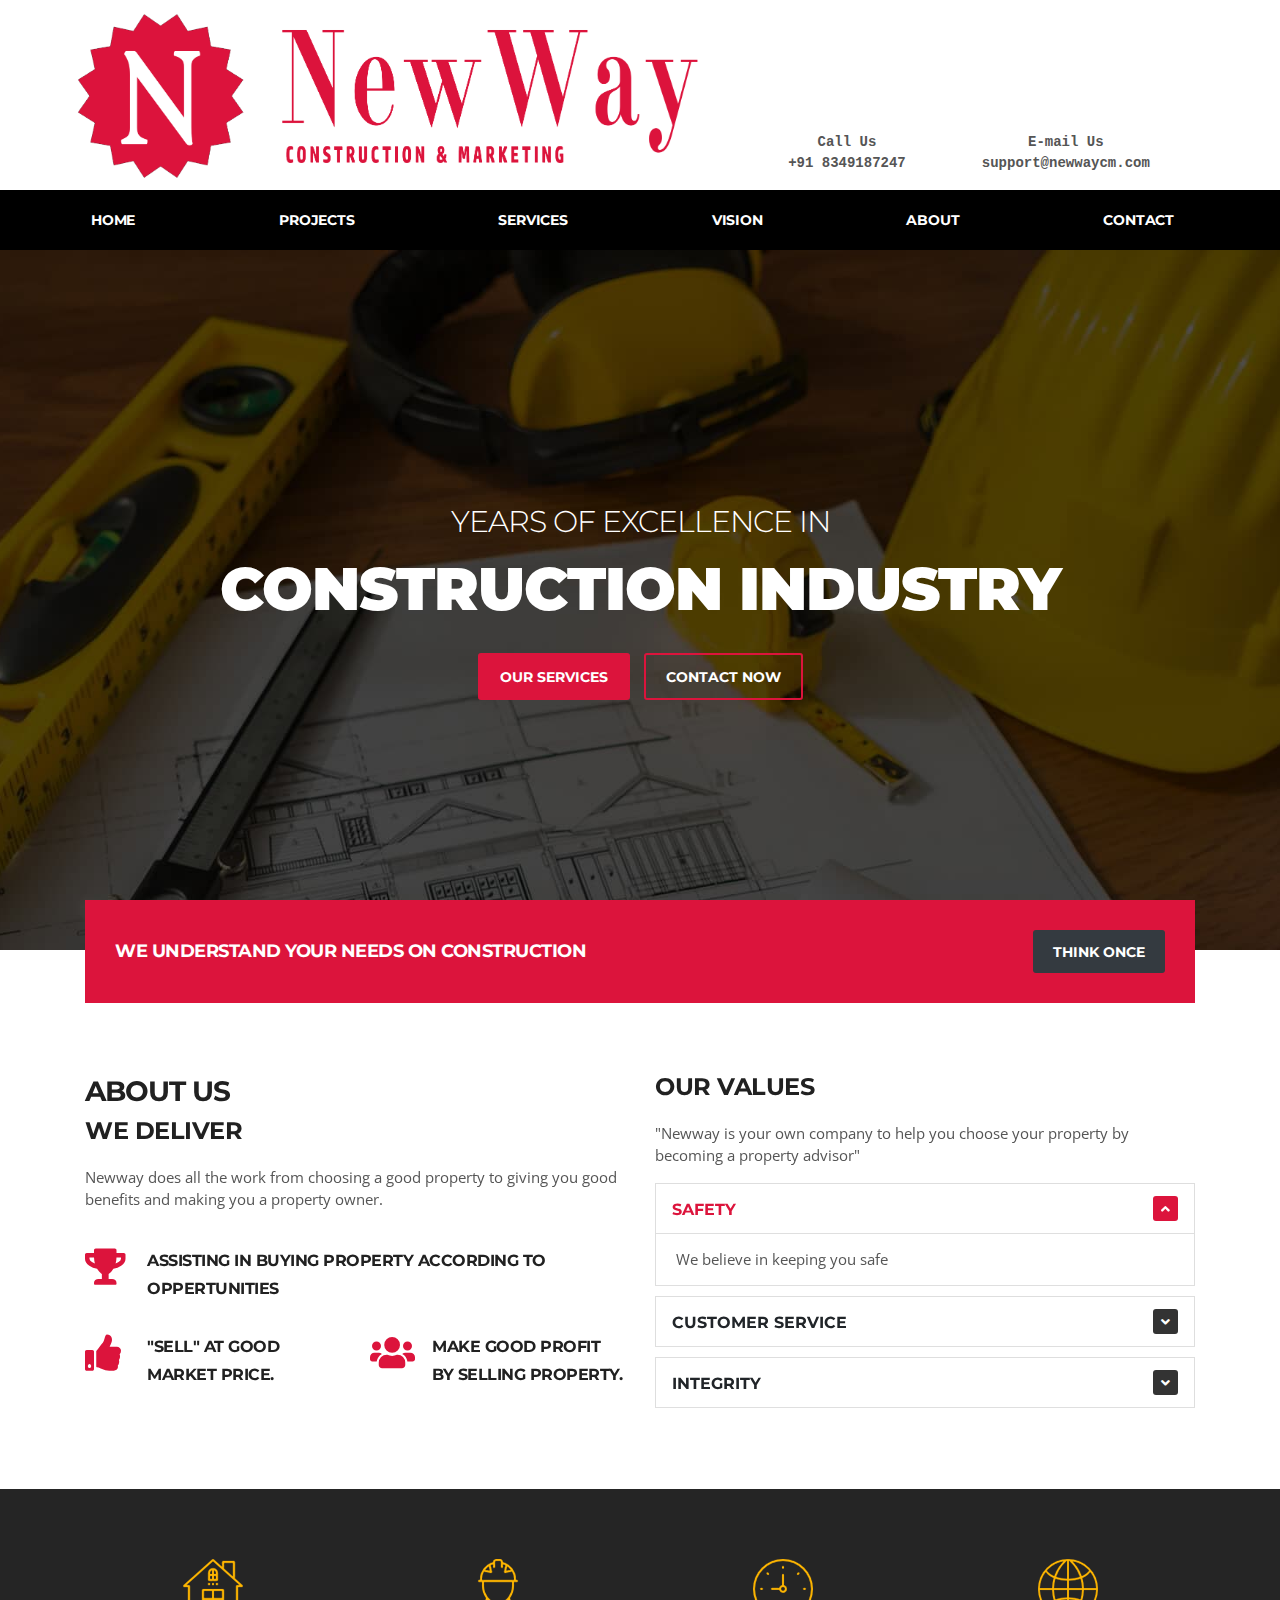
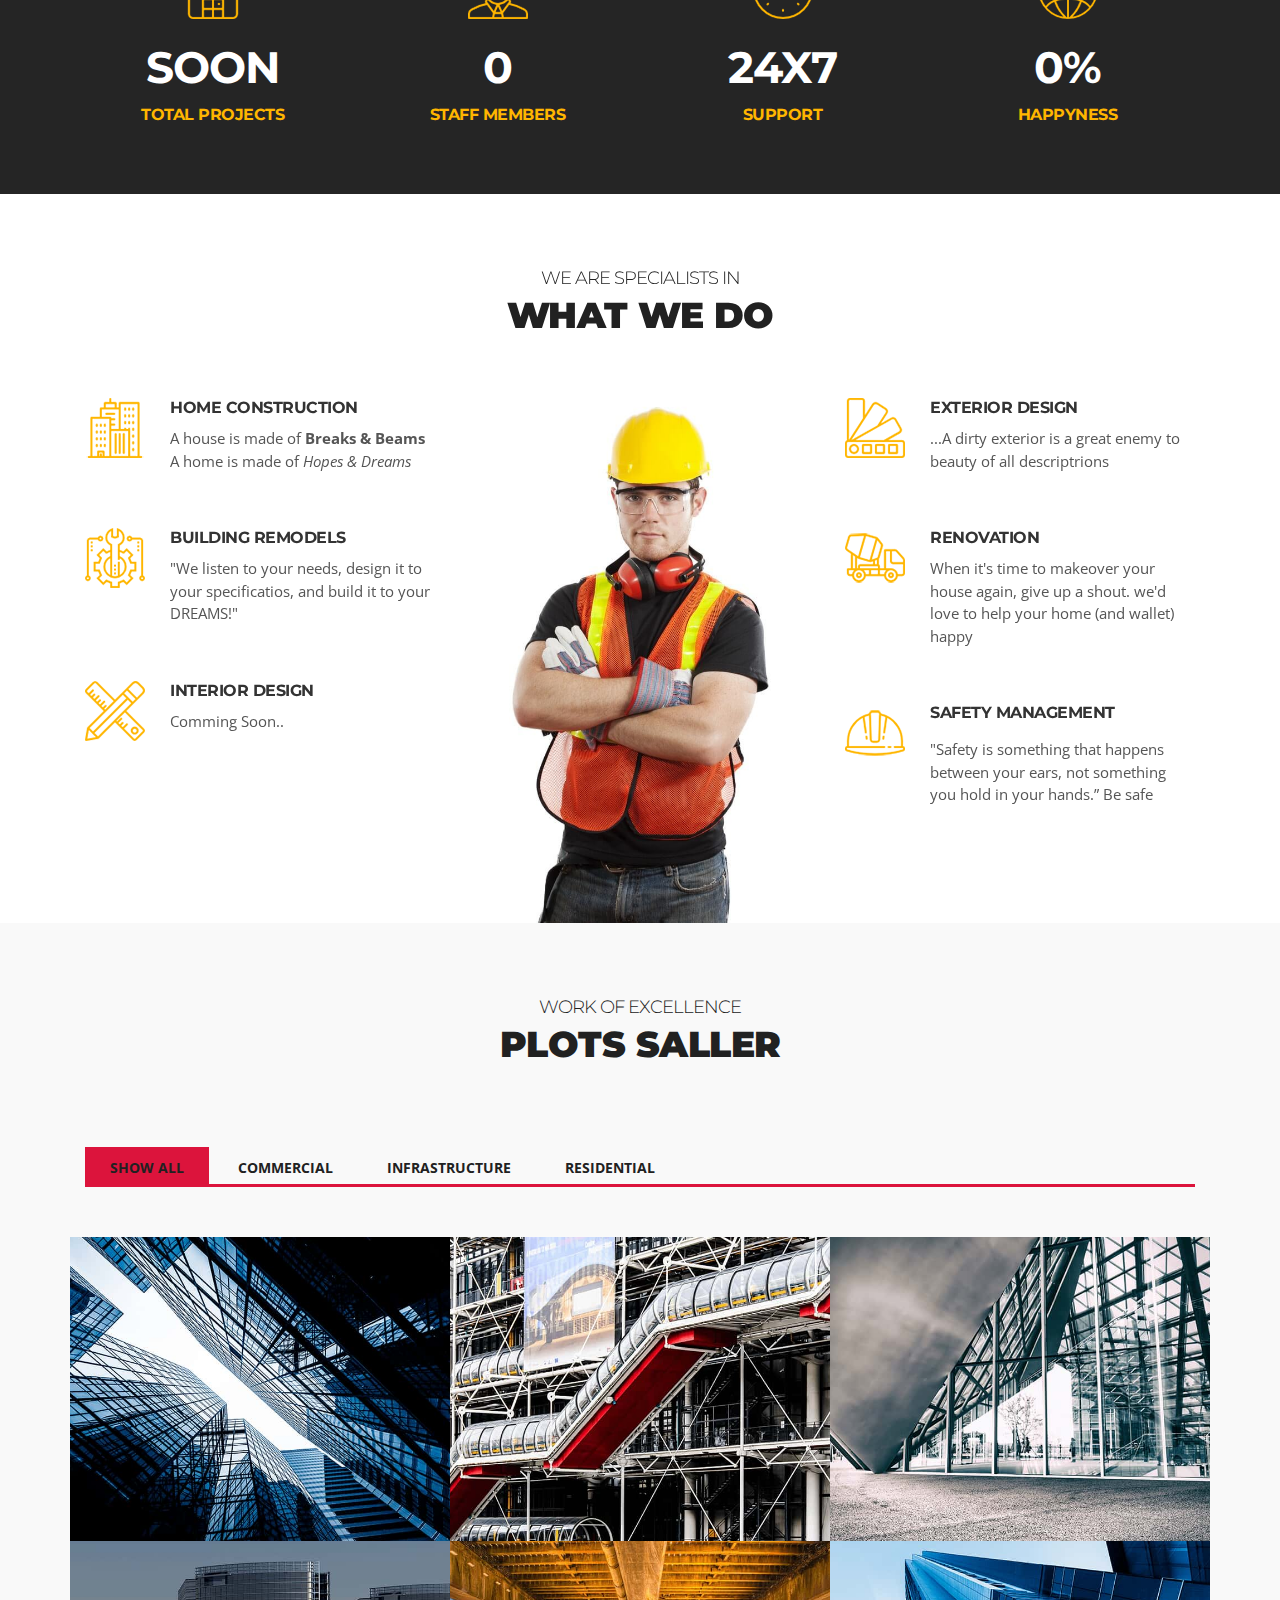
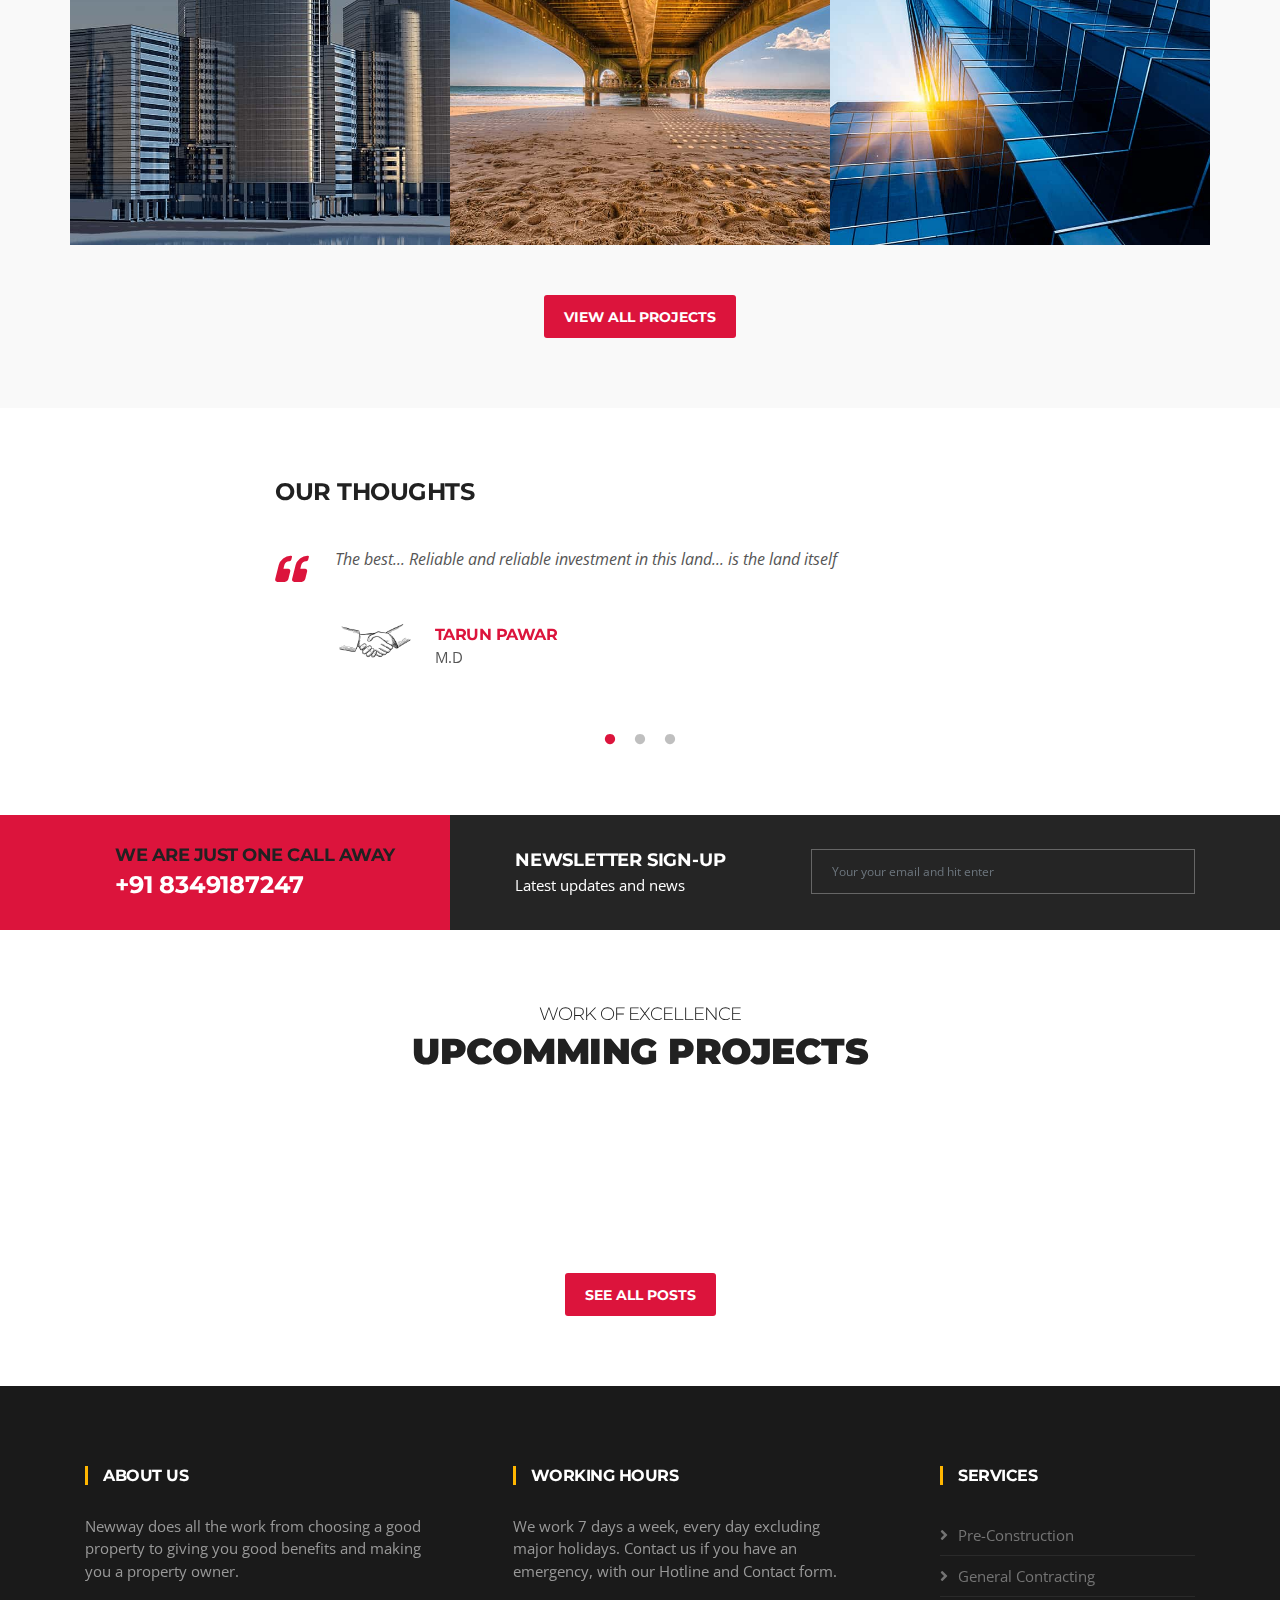
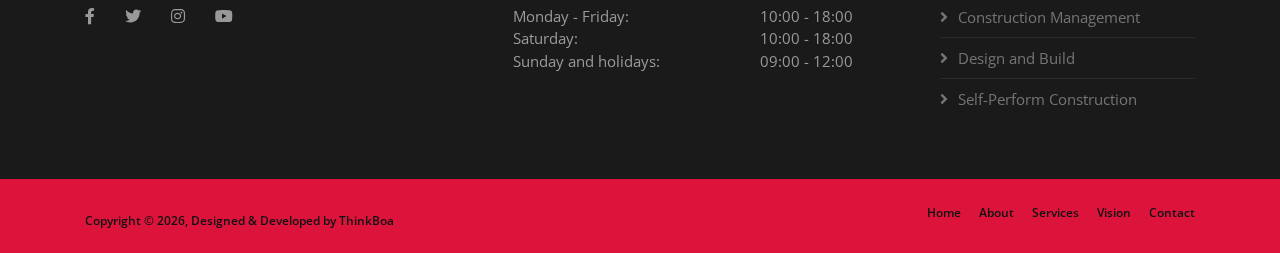
<file: index.html>
<!DOCTYPE html>
<html lang="en">

<head>
  <meta charset="utf-8">
  <title>NewWay</title>
  <!-- Mobile Specific Metas-->
  <meta name="viewport" content="width=device-width, initial-scale=1.0, maximum-scale=5.0">
  <!-- Favicon -->
  <link rel="icon" type="image/png" href="images/icon-image/logo.png">
  <!-- CSS-->
  <!-- Bootstrap -->
  <link rel="stylesheet" href="plugins/bootstrap/bootstrap.min.css">
  <!-- FontAwesome -->
  <link rel="stylesheet" href="plugins/fontawesome/css/all.min.css">
  <!-- Animation -->
  <link rel="stylesheet" href="plugins/animate-css/animate.css">
  <!-- slick Carousel -->
  <link rel="stylesheet" href="plugins/slick/slick.css">
  <link rel="stylesheet" href="plugins/slick/slick-theme.css">
  <!-- Template styles-->
  <link rel="stylesheet" href="css/style.css">

</head>

<body id="index">
  <div class="body-inner">
    <nav class="navbar p-0 container navbar-light">
      <div class="row brandRow align-items-end">
        <div class=" col-sm-12 col-md-7 col-lg-7   col-xl-7">
          <a class="navbar-brand" href="#">
            <img src="images/newlogo.png" id="logoImg" class="img-fluid" alt="">
          </a>
        </div>
        <div class="col-sm-12 col-md-5 col-lg-5  col-xl-5">
          <div class="row info-box " style="height: 100%">
            <div class="col-5">
              <!-- <p class="info-box-title">Call Us</p> -->
              <p class="info-box-subtitle"><span>Call Us</span><br><a
                  href="tel:(+91) 8349187247">+91&nbsp;8349187247</a></p>
            </div>
            <div class=" col-6">
              <!-- <p class="info-box-title">E-mail Us</p> -->
              <p class="info-box-subtitle"><span>E-mail Us</span><br /><a
                  href="mailto:Support@newwaycm.com">support@newwaycm.com</a></p>
            </div>
          </div>
        </div>
      </div>

    </nav>
    <nav class="navbar nav navbar-expand-lg navbar-dark bg-dark p-0">
      <button class="navbar-toggler" type="button" data-toggle="collapse" data-target=".navbar-collapse"
        aria-controls="navbar-collapse" aria-expanded="false" aria-label="Toggle navigation">
        <span class="navbar-toggler-icon"></span>
      </button>
      <div id="navbar-collapse" class="collapse navbar-collapse">
        <ul class="navbar-nav  container ">
          <li class="nav-item  active">
            <a href="#" class="nav-link disabled">Home</a>
          </li>
          <li class="nav-item ">
            <a href="project.html" class="nav-link ">Projects</a>
          </li>
          <li class="nav-item ">
            <a href="services.html" class="nav-link ">Services</a>
          </li>
          <li class="nav-item ">
            <a href="#" class="nav-link disabled">Vision</a>
          </li>
          <li class="nav-item ">
            <a href="#" class="nav-link disabled">About</a>
          </li>
          <li class="nav-item">
            <a class="nav-link" href="contact.html">Contact</a>
          </li>
        </ul>
    </nav>
    <div class="banner-carousel banner-carousel-1 mb-0">
      <div class="banner-carousel-item" style="background-image:url(images/slider-main/bg1.jpg)">
        <div class="slider-content">
          <div class="container h-100">
            <div class="row align-items-center h-100">
              <div class="col-md-12 text-center">
                <h2 class="slide-title" data-animation-in="slideInLeft">Years of excellence in</h2>
                <h3 class="slide-sub-title" data-animation-in="slideInRight">Construction Industry</h3>
                <p data-animation-in="slideInLeft" data-duration-in="1.2">
                  <a href="#" class="slider btn btn-primary">Our Services</a>
                  <a href="#" class="slider btn btn-primary border">Contact Now</a>
                </p>
              </div>
            </div>
          </div>
        </div>
      </div>

      <div class="banner-carousel-item" style="background-image:url(images/slider-main/bg2.jpg)">
        <div class="slider-content text-left">
          <div class="container h-100">
            <div class="row align-items-center h-100">
              <div class="col-md-12">
                <h2 class="slide-title-box" data-animation-in="slideInDown">World Class Service</h2>
                <h3 class="slide-title" data-animation-in="fadeIn">When Service Matters</h3>
                <h3 class="slide-sub-title" data-animation-in="slideInLeft">Welcome to New way of investing in property
                  with Newway company.</h3>
                <p data-animation-in="slideInRight">
                  <a href="#" class="slider btn btn-primary border">Our Services</a>
                </p>
              </div>
            </div>
          </div>
        </div>
      </div>

      <div class="banner-carousel-item" style="background-image:url(images/slider-main/bg3.jpg)">
        <div class="slider-content text-right">
          <div class="container h-100">
            <div class="row align-items-center h-100">
              <div class="col-md-12">
                <h2 class="slide-title" data-animation-in="slideInDown">Meet Our Engineers</h2>
                <h3 class="slide-sub-title" data-animation-in="fadeIn">We believe sustainability</h3>
                <p class="slider-description lead" data-animation-in="slideInRight">We will deal with your failure that
                  determines how you achieve success.</p>
                <div data-animation-in="slideInLeft">
                  <a href="#" class="slider btn btn-primary" aria-label="contact-with-us">Stay in touch</a>
                  <a href="#" class="slider btn btn-primary border" aria-label="learn-more-about-us">See more</a>
                </div>
              </div>
            </div>
          </div>
        </div>
      </div>
    </div>
    <section class="call-to-action-box no-padding">
      <div class="container">
        <div class="action-style-box">
          <div class="row align-items-center">
            <div class="col-md-8 text-center text-md-left">
              <div class="call-to-action-text">
                <h3 class="action-title">We understand your needs on construction</h3>
              </div>
            </div><!-- Col end -->
            <div class="col-md-4 text-center text-md-right mt-3 mt-md-0">
              <div class="call-to-action-btn">
                <a class="btn btn-dark bg-dark" href="#">Think Once</a>
              </div>
            </div><!-- col end -->
          </div><!-- row end -->
        </div><!-- Action style box -->
      </div><!-- Container end -->
    </section><!-- Action end -->

    <section id="ts-features" class="ts-features">
      <div class="container">
        <div class="row">
          <div class="col-lg-6">
            <div class="ts-intro">
              <h2 class="into-title">About Us</h2>
              <h3 class="into-sub-title">We deliver</h3>
              <p>Newway does all the work from choosing a good property to giving you good benefits and making you a
                property owner.</p>
            </div><!-- Intro box end -->

            <div class="gap-20"></div>

            <div class="row">
              <div class="col-md-12">
                <div class="ts-service-box">
                  <span class="ts-service-icon">
                    <i class="fas fa-trophy"></i>
                  </span>
                  <div class="ts-service-box-content">
                    <h3 class="service-box-title">Assisting in buying property according to oppertunities</h3>
                  </div>
                </div><!-- Service 1 end -->
              </div><!-- col end -->

              <!-- col end -->
            </div><!-- Content row 1 end -->

            <div class="row">
              <div class="col-md-6">
                <div class="ts-service-box">
                  <span class="ts-service-icon">
                    <i class="fas fa-thumbs-up"></i>
                  </span>
                  <div class="ts-service-box-content">
                    <h3 class="service-box-title">"Sell" at Good Market Price.</h3>
                  </div>
                </div><!-- Service 1 end -->
              </div><!-- col end -->

              <div class="col-md-6">
                <div class="ts-service-box">
                  <span class="ts-service-icon">
                    <i class="fas fa-users"></i>
                  </span>
                  <div class="ts-service-box-content">
                    <h3 class="service-box-title">Make good profit by selling property.</h3>
                  </div>
                </div><!-- Service 2 end -->
              </div><!-- col end -->
            </div><!-- Content row 1 end -->
          </div><!-- Col end -->

          <div class="col-lg-6 mt-4 mt-lg-0">
            <h3 class="into-sub-title">Our Values</h3>
            <p>"Newway is your own company to help you choose your property by becoming a property advisor"</p>

            <div class="accordion accordion-group" id="our-values-accordion">
              <div class="card">
                <div class="card-header p-0 bg-transparent" id="headingOne">
                  <h2 class="mb-0">
                    <button class="btn btn-block text-left" type="button" data-toggle="collapse"
                      data-target="#collapseOne" aria-expanded="true" aria-controls="collapseOne">
                      Safety
                    </button>
                  </h2>
                </div>

                <div id="collapseOne" class="collapse show" aria-labelledby="headingOne"
                  data-parent="#our-values-accordion">
                  <div class="card-body">
                    We believe in keeping you safe
                  </div>
                </div>
              </div>
              <div class="card">
                <div class="card-header p-0 bg-transparent" id="headingTwo">
                  <h2 class="mb-0">
                    <button class="btn btn-block text-left collapsed" type="button" data-toggle="collapse"
                      data-target="#collapseTwo" aria-expanded="false" aria-controls="collapseTwo">
                      Customer Service
                    </button>
                  </h2>
                </div>
                <div id="collapseTwo" class="collapse" aria-labelledby="headingTwo" data-parent="#our-values-accordion">
                  <div class="card-body">
                    We providing to 24X7 seervices and commitment to delever.
                  </div>
                </div>
              </div>
              <div class="card">
                <div class="card-header p-0 bg-transparent" id="headingThree">
                  <h2 class="mb-0">
                    <button class="btn btn-block text-left collapsed" type="button" data-toggle="collapse"
                      data-target="#collapseThree" aria-expanded="false" aria-controls="collapseThree">
                      Integrity
                    </button>
                  </h2>
                </div>
                <div id="collapseThree" class="collapse" aria-labelledby="headingThree"
                  data-parent="#our-values-accordion">
                  <div class="card-body">
                    Listen with cusiosity..<br>
                    Speak with honesty..<br>
                    Act with integrity..
                  </div>
                </div>
              </div>
            </div>
            <!--/ Accordion end -->

          </div><!-- Col end -->
        </div><!-- Row end -->
      </div><!-- Container end -->
    </section><!-- Feature are end -->

    <section id="facts" class="facts-area dark-bg">
      <div class="container">
        <div class="facts-wrapper">
          <div class="row">
            <div class="col-md-3 col-sm-6 ts-facts">
              <div class="ts-facts-img">
                <img loading="lazy" src="images/icon-image/fact1.png" alt="facts-img">
              </div>
              <div class="ts-facts-content">
                <h2 class="ts-facts-num"><span class="counterUp">Soon</span></h2>
                <h3 class="ts-facts-title">Total Projects</h3>
              </div>
            </div><!-- Col end -->

            <div class="col-md-3 col-sm-6 ts-facts mt-5 mt-sm-0">
              <div class="ts-facts-img">
                <img loading="lazy" src="images/icon-image/fact2.png" alt="facts-img">
              </div>
              <div class="ts-facts-content">
                <h2 class="ts-facts-num"><span class="counterUp" data-count="10">0</span></h2>
                <h3 class="ts-facts-title">Staff Members</h3>
              </div>
            </div><!-- Col end -->

            <div class="col-md-3 col-sm-6 ts-facts mt-5 mt-md-0">
              <div class="ts-facts-img">
                <img loading="lazy" src="images/icon-image/fact3.png" alt="facts-img">
              </div>
              <div class="ts-facts-content">
                <h2 class="ts-facts-num"><span class="counterUp">24X7</span></h2>
                <h3 class="ts-facts-title">Support</h3>
              </div>
            </div><!-- Col end -->

            <div class="col-md-3 col-sm-6 ts-facts mt-5 mt-md-0">
              <div class="ts-facts-img">
                <img loading="lazy" src="images/icon-image/fact4.png" alt="facts-img">
              </div>
              <div class="ts-facts-content">
                <h2 class="ts-facts-num"><span class="counterUp" data-count="100">0</span>%</h2>
                <h3 class="ts-facts-title">Happyness</h3>
              </div>
            </div><!-- Col end -->

          </div> <!-- Facts end -->
        </div>
        <!--/ Content row end -->
      </div>
      <!--/ Container end -->
    </section><!-- Facts end -->

    <section id="ts-service-area" class="ts-service-area pb-0">
      <div class="container">
        <div class="row text-center">
          <div class="col-12">
            <h2 class="section-title">We Are Specialists In</h2>
            <h3 class="section-sub-title">What We Do</h3>
          </div>
        </div>
        <!--/ Title row end -->

        <div class="row">
          <div class="col-lg-4">
            <div class="ts-service-box d-flex">
              <div class="ts-service-box-img">
                <img loading="lazy" src="images/icon-image/service-icon1.png" alt="service-icon">
              </div>
              <div class="ts-service-box-info">
                <h3 class="service-box-title"><a href="#">Home Construction</a></h3>
                <p>A house is made of <b>Breaks & Beams</b>
                  A home is made of <i>Hopes & Dreams</i></p>
              </div>
            </div><!-- Service 1 end -->

            <div class="ts-service-box d-flex">
              <div class="ts-service-box-img">
                <img loading="lazy" src="images/icon-image/service-icon2.png" alt="service-icon">
              </div>
              <div class="ts-service-box-info">
                <h3 class="service-box-title"><a href="#">Building Remodels</a></h3>
                <p>"We listen to your needs, design it to your specificatios, and build it to your DREAMS!"</p>
              </div>
            </div><!-- Service 2 end -->

            <div class="ts-service-box d-flex">
              <div class="ts-service-box-img">
                <img loading="lazy" src="images/icon-image/service-icon3.png" alt="service-icon">
              </div>
              <div class="ts-service-box-info">
                <h3 class="service-box-title"><a href="#">Interior Design</a></h3>
                <p>Comming Soon..</p>
              </div>
            </div><!-- Service 3 end -->

          </div><!-- Col end -->

          <div class="col-lg-4 text-center">
            <img loading="lazy" class="img-fluid" src="images/services/service-center.jpg" alt="service-avater-image">
          </div><!-- Col end -->

          <div class="col-lg-4 mt-5 mt-lg-0 mb-4 mb-lg-0">
            <div class="ts-service-box d-flex">
              <div class="ts-service-box-img">
                <img loading="lazy" src="images/icon-image/service-icon4.png" alt="service-icon">
              </div>
              <div class="ts-service-box-info">
                <h3 class="service-box-title"><a href="#">Exterior Design</a></h3>
                <p>...A dirty exterior is a great enemy to beauty of all descriptrions</p>
              </div>
            </div><!-- Service 4 end -->

            <div class="ts-service-box d-flex">
              <div class="ts-service-box-img">
                <img loading="lazy" src="images/icon-image/service-icon5.png" alt="service-icon">
              </div>
              <div class="ts-service-box-info">
                <h3 class="service-box-title"><a href="#">Renovation</a></h3>
                <p>When it's time to makeover your house again, give up a shout. we'd love to help your home (and
                  wallet) happy</p>
              </div>
            </div><!-- Service 5 end -->

            <div class="ts-service-box d-flex">
              <div class="ts-service-box-img">
                <img loading="lazy" src="images/icon-image/service-icon6.png" alt="service-icon">
              </div>
              <div class="ts-service-box-info">
                <h3 class="service-box-title"><a href="#">Safety Management</a></h3>
                <p>
                <blockquote>"Safety is something that happens between your ears, not something you hold in your hands.”
                  Be safe</blockquote>
                </p>
              </div>
            </div><!-- Service 6 end -->
          </div><!-- Col end -->
        </div><!-- Content row end -->

      </div>
      <!--/ Container end -->
    </section><!-- Service end -->

    <section id="project-area" class="project-area solid-bg">
      <div class="container">
        <div class="row text-center">
          <div class="col-lg-12">
            <h2 class="section-title">Work of Excellence</h2>
            <h3 class="section-sub-title">Plots saller</h3>
          </div>
        </div>
        <!--/ Title row end -->

        <div class="row">
          <div class="col-12">
            <div class="shuffle-btn-group">
              <label class="active" for="all">
                <input type="radio" name="shuffle-filter" id="all" value="all" checked="checked">Show All
              </label>
              <label for="commercial">
                <input type="radio" name="shuffle-filter" id="commercial" value="commercial">Commercial
              </label>

              <label for="infrastructure">
                <input type="radio" name="shuffle-filter" id="infrastructure" value="infrastructure">Infrastructure
              </label>
              <label for="residential">
                <input type="radio" name="shuffle-filter" id="residential" value="residential">Residential
              </label>
              <!--  <label for="healthcare">
            <input type="radio" name="shuffle-filter" id="healthcare" value="healthcare">Healthcare
          </label> -->
            </div><!-- project filter end -->


            <div class="row shuffle-wrapper">
              <div class="col-1 shuffle-sizer"></div>

              <div class="col-lg-4 col-sm-6 shuffle-item" data-groups="[&quot;government&quot;,&quot;healthcare&quot;]">
                <div class="project-img-container">
                  <a class="gallery-popup" href="images/projects/project1.jpg" aria-label="project-img">
                    <img class="img-fluid" src="images/projects/project1.jpg" alt="project-img">
                    <span class="gallery-icon"><i class="fa fa-plus"></i></span>
                  </a>
                  <div class="project-item-info">
                    <div class="project-item-info-content">
                      <h3 class="project-item-title">
                        <a href="#">Capital Teltway Building</a>
                      </h3>
                      <p class="project-cat">Commercial, Interiors</p>
                    </div>
                  </div>
                </div>
              </div><!-- shuffle item 1 end -->

              <div class="col-lg-4 col-sm-6 shuffle-item" data-groups="[&quot;healthcare&quot;]">
                <div class="project-img-container">
                  <a class="gallery-popup" href="images/projects/project2.jpg" aria-label="project-img">
                    <img class="img-fluid" src="images/projects/project2.jpg" alt="project-img">
                    <span class="gallery-icon"><i class="fa fa-plus"></i></span>
                  </a>
                  <div class="project-item-info">
                    <div class="project-item-info-content">
                      <h3 class="project-item-title">
                        <a href="#">Ghum Touch Hospital</a>
                      </h3>
                      <p class="project-cat">Healthcare</p>
                    </div>
                  </div>
                </div>
              </div><!-- shuffle item 2 end -->

              <div class="col-lg-4 col-sm-6 shuffle-item"
                data-groups="[&quot;infrastructure&quot;,&quot;commercial&quot;]">
                <div class="project-img-container">
                  <a class="gallery-popup" href="images/projects/project3.jpg" aria-label="project-img">
                    <img class="img-fluid" src="images/projects/project3.jpg" alt="project-img">
                    <span class="gallery-icon"><i class="fa fa-plus"></i></span>
                  </a>
                  <div class="project-item-info">
                    <div class="project-item-info-content">
                      <h3 class="project-item-title">
                        <a href="#">TNT East Facility</a>
                      </h3>
                      <p class="project-cat">Government</p>
                    </div>
                  </div>
                </div>
              </div><!-- shuffle item 3 end -->

              <div class="col-lg-4 col-sm-6 shuffle-item"
                data-groups="[&quot;education&quot;,&quot;infrastructure&quot;]">
                <div class="project-img-container">
                  <a class="gallery-popup" href="images/projects/project4.jpg" aria-label="project-img">
                    <img class="img-fluid" src="images/projects/project4.jpg" alt="project-img">
                    <span class="gallery-icon"><i class="fa fa-plus"></i></span>
                  </a>
                  <div class="project-item-info">
                    <div class="project-item-info-content">
                      <h3 class="project-item-title">
                        <a href="#">Narriot Headquarters</a>
                      </h3>
                      <p class="project-cat">Infrastructure</p>
                    </div>
                  </div>
                </div>
              </div><!-- shuffle item 4 end -->

              <div class="col-lg-4 col-sm-6 shuffle-item"
                data-groups="[&quot;infrastructure&quot;,&quot;education&quot;]">
                <div class="project-img-container">
                  <a class="gallery-popup" href="images/projects/project5.jpg" aria-label="project-img">
                    <img class="img-fluid" src="images/projects/project5.jpg" alt="project-img">
                    <span class="gallery-icon"><i class="fa fa-plus"></i></span>
                  </a>
                  <div class="project-item-info">
                    <div class="project-item-info-content">
                      <h3 class="project-item-title">
                        <a href="#">Kalas Metrorail</a>
                      </h3>
                      <p class="project-cat">Infrastructure</p>
                    </div>
                  </div>
                </div>
              </div><!-- shuffle item 5 end -->

              <div class="col-lg-4 col-sm-6 shuffle-item" data-groups="[&quot;residential&quot;]">
                <div class="project-img-container">
                  <a class="gallery-popup" href="images/projects/project6.jpg" aria-label="project-img">
                    <img class="img-fluid" src="images/projects/project6.jpg" alt="project-img">
                    <span class="gallery-icon"><i class="fa fa-plus"></i></span>
                  </a>
                  <div class="project-item-info">
                    <div class="project-item-info-content">
                      <h3 class="project-item-title">
                        <a href="#">Ancraft Avenue House</a>
                      </h3>
                      <p class="project-cat">Residential</p>
                    </div>
                  </div>
                </div>
              </div><!-- shuffle item 6 end -->
            </div><!-- shuffle end -->
          </div>

          <div class="col-12">
            <div class="general-btn text-center">
              <a class="btn btn-primary" href="#">View All Projects</a>
            </div>
          </div>

        </div><!-- Content row end -->
      </div>
      <!--/ Container end -->
    </section><!-- Project area end -->

    <section class="content">
      <div class="container">
        <div class="row">
          <div class="col-lg-2"></div>
          <div class="col-lg-8">
            <h3 class="column-title">Our Thoughts</h3>
            <div id="testimonial-slide" class="testimonial-slide">
              <div class="item">
                <div class="quote-item">
                  <span class="quote-text">
                    The best... Reliable and reliable investment in this land... is the land itself
                  </span>

                  <div class="quote-item-footer">
                    <img loading="lazy" class="testimonial-thumb" src="images/clients/testimonials2.jpg"
                      alt="testimonial">
                    <div class="quote-item-info">
                      <h3 class="quote-author">Tarun Pawar</h3>
                      <span class="quote-subtext">M.D</span>
                    </div>
                  </div>
                </div><!-- Quote item end -->
              </div>
              <!--/ Item 1 end -->

              <div class="item">
                <div class="quote-item">
                  <span class="quote-text">
                    No factory in the world can produce land, The population is Increasing, as much land is falling
                    short, invest in land. its prices will always go up.
                  </span>

                  <div class="quote-item-footer">
                    <img loading="lazy" class="testimonial-thumb" src="images/clients/testimonial1.jpg"
                      alt="testimonial">
                    <div class="quote-item-info">
                      <h3 class="quote-author">Vipin Kushwaha</h3>
                      <span class="quote-subtext">Sales Director </span>
                    </div>
                  </div>
                </div><!-- Quote item end -->
              </div>
              <!--/ Item 2 end -->

              <div class="item">
                <div class="quote-item">
                  <span class="quote-text">
                    We build the trust because The world most expensive thing is trust. Cheap people can't afford it
                  </span>

                  <div class="quote-item-footer">
                    <img loading="lazy" class="testimonial-thumb" src="images/clients/harsat.png" alt="testimonial">
                    <div class="quote-item-info">
                      <h3 class="quote-author"></h3>
                      <span class="quote-subtext">...</span>
                    </div>
                  </div>
                </div><!-- Quote item end -->
              </div>
              <!--/ Item 3 end -->

            </div>
            <!--/ Testimonial carousel end-->
          </div><!-- Col end -->



        </div>
        <!--/ Content row end -->
      </div>
      <!--/ Container end -->
    </section><!-- Content end -->

    <section class="subscribe no-padding">
      <div class="container">
        <div class="row">
          <div class="col-md-4">
            <div class="subscribe-call-to-acton">
              <h3>We are just one call away</h3>
              <h4>+91 8349187247</h4>
            </div>
          </div><!-- Col end -->

          <div class="col-md-8">
            <div class="ts-newsletter row align-items-center">
              <div class="col-md-5 newsletter-introtext">
                <h4 class="text-white mb-0">Newsletter Sign-up</h4>
                <p class="text-white">Latest updates and news</p>
              </div>

              <div class="col-md-7 newsletter-form">
                <form action="#" method="post">
                  <div class="form-group">
                    <label for="newsletter-email" class="content-hidden">Newsletter Email</label>
                    <input type="email" name="email" id="newsletter-email" class="form-control form-control-lg"
                      placeholder="Your your email and hit enter" autocomplete="off">
                  </div>
                </form>
              </div>
            </div><!-- Newsletter end -->
          </div><!-- Col end -->

        </div><!-- Content row end -->
      </div>
      <!--/ Container end -->
    </section>
    <!--/ subscribe end -->

    <section id="news" class="news">
      <div class="container">
        <div class="row text-center">
          <div class="col-12">
            <h2 class="section-title">Work of Excellence</h2>
            <h3 class="section-sub-title">Upcomming Projects</h3>
          </div>
        </div>
        <!--/ Title row end -->

        <div class="row">
          <div class="col-lg-4 col-md-6 mb-4">
            <div class="latest-post">
              <div class="latest-post-media">
                <a href="#" class="latest-post-img">
                  <img loading="lazy" class="img-fluid" src="images/news/news1.jpg" alt="img">
                </a>
              </div>
              <div class="post-body">
                <h4 class="post-title">
                  <a href="#" class="d-inline-block"></a>
                </h4>
                <div class="latest-post-meta">
                  <span class="post-item-date">
                    <i class="fa fa-clock-o"></i>
                  </span>
                </div>
              </div>
            </div><!-- Latest post end -->
          </div><!-- 1st post col end -->

          <div class="col-lg-4 col-md-6 mb-4">
            <div class="latest-post">
              <div class="latest-post-media">
                <a href="#" class="latest-post-img">
                  <img loading="lazy" class="img-fluid" src="images/news/news2.jpg" alt="img">
                </a>
              </div>
              <div class="post-body">
                <h4 class="post-title">
                  <a href="#" class="d-inline-block"></a>
                </h4>
                <div class="latest-post-meta">
                  <span class="post-item-date">
                    <i class="fa fa-clock-o"></i>
                  </span>
                </div>
              </div>
            </div><!-- Latest post end -->
          </div><!-- 2nd post col end -->

          <div class="col-lg-4 col-md-6 mb-4">
            <div class="latest-post">
              <div class="latest-post-media">
                <a href="#" class="latest-post-img">
                  <img loading="lazy" class="img-fluid" src="images/news/news3.jpg" alt="img">
                </a>
              </div>
              <div class="post-body">
                <h4 class="post-title">
                  <a href="#" class="d-inline-block"></a>
                </h4>
                <div class="latest-post-meta">
                  <span class="post-item-date">
                    <i class="fa fa-clock-o"></i>
                  </span>
                </div>
              </div>
            </div><!-- Latest post end -->
          </div><!-- 3rd post col end -->
        </div>
        <!--/ Content row end -->

        <div class="general-btn text-center mt-4">
          <a class="btn btn-primary" href="#">See All Posts</a>
        </div>
      </div>
      <!--/ Container end -->
    </section>
    <!--/ News end -->

    <!-- Start of Footer section-->
    <footer id="footer" class="footer bg-overlay">
      <div class="footer-main">
        <div class="container">
          <div class="row justify-content-between">
            <div class="col-lg-4 col-md-6 footer-widget footer-about">
              <h3 class="widget-title">About Us</h3>

              <p>Newway does all the work from choosing a good property to giving you good benefits and making you a
                property owner.</p>
              <div class="footer-social">
                <ul>
                  <li><a href="#" aria-label="Facebook"><i class="fab fa-facebook-f"></i></a></li>
                  <li><a href="#" aria-label="Twitter"><i class="fab fa-twitter"></i></a></li>
                  <li><a href="#" aria-label="Instagram"><i class="fab fa-instagram"></i></a></li>
                  <li><a href="#" aria-label="YouTube"><i class="fab fa-youtube"></i></a></li>
                </ul>
              </div><!-- Footer social end -->
            </div><!-- Col end -->

            <div class="col-lg-4 col-md-6 footer-widget mt-5 mt-md-0">
              <h3 class="widget-title">Working Hours</h3>
              <div class="working-hours">
                We work 7 days a week, every day excluding major holidays. Contact us if you have an emergency, with our
                Hotline and Contact form.
                <br><br> Monday - Friday: <span class="text-right">10:00 - 18:00 </span>
                <br> Saturday: <span class="text-right">10:00 - 18:00 </span>
                <br> Sunday and holidays: <span class="text-right">09:00 - 12:00</span>
              </div>
            </div><!-- Col end -->

            <div class="col-lg-3 col-md-6 mt-5 mt-lg-0 footer-widget">
              <h3 class="widget-title">Services</h3>
              <ul class="list-arrow">
                <li><a href="#">Pre-Construction</a></li>
                <li><a href="#">General Contracting</a></li>
                <li><a href="#">Construction Management</a></li>
                <li><a href="#">Design and Build</a></li>
                <li><a href="#">Self-Perform Construction</a></li>
              </ul>
            </div><!-- Col end -->
          </div><!-- Row end -->
        </div><!-- Container end -->
      </div><!-- Footer main end -->

      <div class="copyright">
        <div class="container">
          <div class="row align-items-center">
            <div class="col-md-6">
              <div class="copyright-info text-center text-md-left">
                <span>Copyright &copy;
                  <script>
                    document.write(new Date().getFullYear())
                  </script>, Designed &amp; Developed by <a href="#">ThinkBoa</a>
                </span>
              </div>
            </div>

            <div class="col-md-6">
              <div class="footer-menu text-center text-md-right">
                <ul class="list-unstyled">
                  <li><a href="index.html">Home</a></li>
                  <li><a href="#">About</a></li>
                  <li><a href="#">Services</a></li>
                  <li><a href="#">Vision</a></li>
                  <li><a href="contact.html">Contact</a></li>
                </ul>
              </div>
            </div>
          </div><!-- Row end -->

          <div id="back-to-top" data-spy="affix" data-offset-top="10" class="back-to-top position-fixed">
            <button class="btn btn-primary" title="Back to Top">
              <i class="fa fa-angle-double-up"></i>
            </button>
          </div>

        </div><!-- Container end -->
      </div><!-- Copyright end -->
    </footer><!-- Footer end -->


    <!-- Javascript Files-->

    <!-- initialize jQuery Library -->
    <script src="plugins/jQuery/jquery.min.js"></script>
    <!-- Bootstrap jQuery -->
    <script src="plugins/bootstrap/bootstrap.min.js" defer></script>
    <!-- Slick Carousel -->
    <script src="plugins/slick/slick.min.js"></script>
    <script src="plugins/slick/slick-animation.min.js"></script>
    <!-- shuffle -->
    <script src="plugins/shuffle/shuffle.min.js" defer></script>

    <!-- Template custom -->
    <script src="js/script.js"></script>
    <script>
      const width = window.innerWidth;
      console.log(width)
      if (width < 400) {
        let image = document.getElementById("logoImg").src = "images/newlogo.png";
      }
    </script>
  </div><!-- Body inner end -->
</body>

</html>
</file>
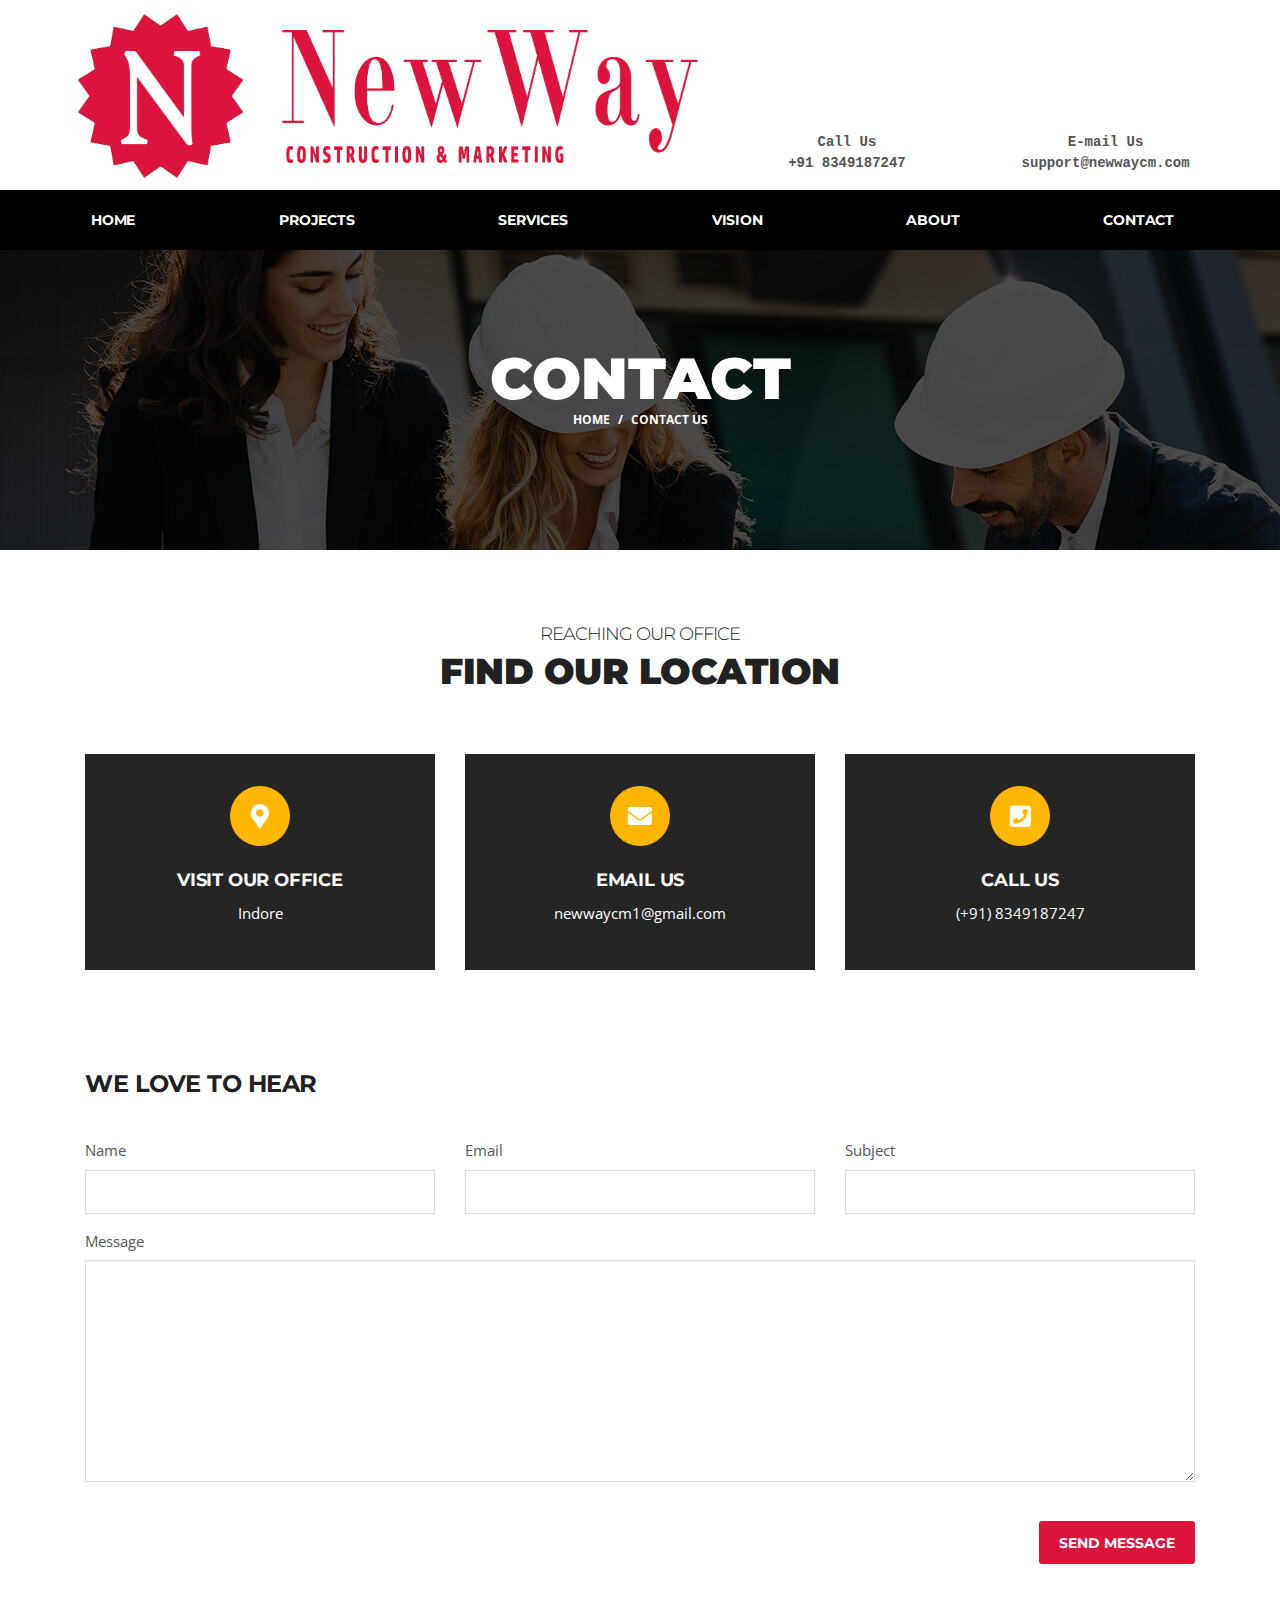
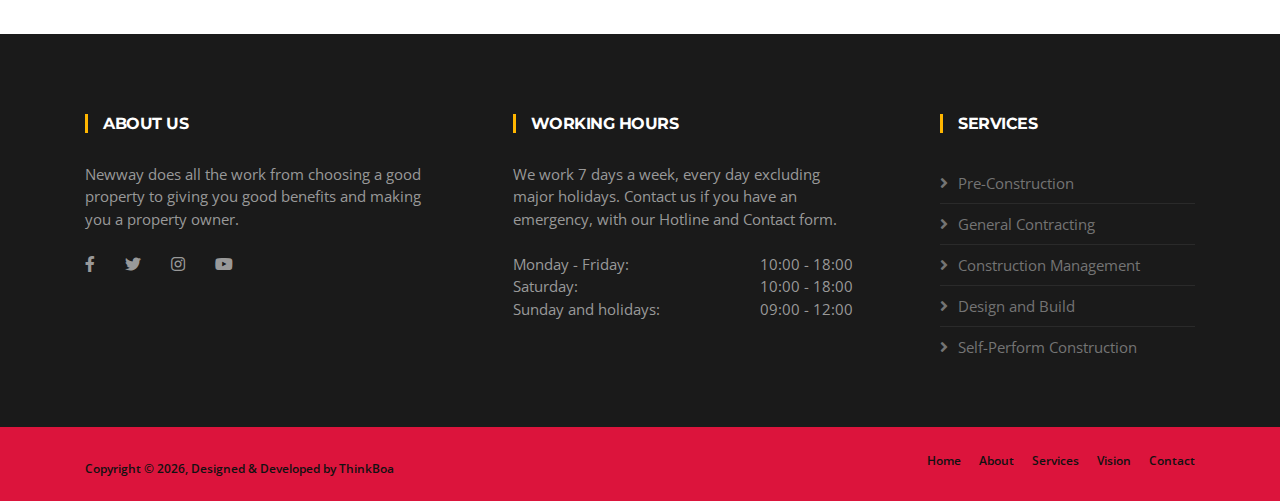
<file: contact.html>
<!DOCTYPE html>
<html lang="en">
<head>
  <meta charset="utf-8">
  <title>NewWay</title>

  <!-- Mobile Specific Metas -->
  <meta name="viewport" content="width=device-width, initial-scale=1.0, maximum-scale=5.0">

  <!-- Favicon-->
  <!-- <link rel="icon" type="image/png" href="#"> -->

  <!-- CSS-->
  <!-- Bootstrap -->
  <link rel="stylesheet" href="plugins/bootstrap/bootstrap.min.css">
  <!-- FontAwesome -->
  <link rel="stylesheet" href="plugins/fontawesome/css/all.min.css">
   <!-- Favicon -->
   <link rel="icon" type="image/png" href="images/icon-image/logo.png">
  <!-- Animation -->
  <link rel="stylesheet" href="plugins/animate-css/animate.css">
  <!-- slick Carousel -->
  <link rel="stylesheet" href="plugins/slick/slick.css">
  <link rel="stylesheet" href="plugins/slick/slick-theme.css">
  <!-- Template styles-->
  <link rel="stylesheet" href="css/style.css">

</head>
<body>
  <div class="body-inner">
    <nav class="navbar p-0 container navbar-light" >
      <div class="row brandRow align-items-end">
        <div class=" col-sm-12 col-md-7 col-lg-7   col-xl-7"  >
          <a class="navbar-brand" href="#" >
            <img src="images/newlogo.png" id="logoImg" class ="img-fluid" alt="">
          </a>
        </div>
        <div class="col-sm-12 col-md-5 col-lg-5  col-xl-5">
          <div class="row info-box justify-content-between" style="height: 100%">
            <div class="col-5">
              <!-- <p class="info-box-title">Call Us</p> -->
              <p class="info-box-subtitle"><span>Call Us</span><br><a href="tel:(+91) 8349187247">+91&nbsp;8349187247</a></p>
          </div>
           <div class=" col-6">
              <!-- <p class="info-box-title">E-mail Us</p> -->
              <p class="info-box-subtitle"><span>E-mail Us</span><br /><a href="mailto:Support@newwaycm.com">support@newwaycm.com</a></p>
          </div>
          </div>
        </div>
      </div>
    </nav>  
    <nav class="navbar nav navbar-expand-lg navbar-dark bg-dark p-0">
      <button class="navbar-toggler" type="button" data-toggle="collapse" data-target=".navbar-collapse" aria-controls="navbar-collapse" aria-expanded="false" aria-label="Toggle navigation">
        <span class="navbar-toggler-icon"></span>
      </button>
      <div id="navbar-collapse" class="collapse navbar-collapse">
        <ul class="navbar-nav  container ">
          <li class="nav-item  active">
            <a href="index.html" class="nav-link ">Home</a>
          </li>
          <li class="nav-item ">
            <a href="project.html" class="nav-link ">Projects</a>
          </li>
          <li class="nav-item ">
            <a href="services.html" class="nav-link ">Services</a>
          </li>
          <li class="nav-item ">
            <a href="#" class="nav-link disabled">Vision</a>
          </li>
          <li class="nav-item ">
            <a href="#" class="nav-link disabled">About</a>
          </li>
          <li class="nav-item">
            <a class="nav-link disabled" href="contact.html ">Contact</a>
          </li>
        </ul>
    </nav>
<div id="banner-area" class="banner-area" style="background-image:url(images/banner/banner1.jpg)">
  <div class="banner-text">
    <div class="container">
        <div class="row">
          <div class="col-lg-12">
              <div class="banner-heading">
                <h1 class="banner-title">Contact</h1>
                <nav aria-label="breadcrumb">
                    <ol class="breadcrumb justify-content-center">
                      <li class="breadcrumb-item"><a href="index.html">Home</a></li>
                      <li class="breadcrumb-item active" aria-current="page">Contact Us</li>
                    </ol>
                </nav>
              </div>
          </div><!-- Col end -->
        </div><!-- Row end -->
    </div><!-- Container end -->
  </div><!-- Banner text end -->
</div><!-- Banner area end --> 

<section id="main-container" class="main-container">
  <div class="container">

    <div class="row text-center">
      <div class="col-12">
        <h2 class="section-title">Reaching our Office</h2>
        <h3 class="section-sub-title">Find Our Location</h3>
      </div>
    </div>
    <!--/ Title row end -->

    <div class="row">
      <div class="col-md-4">
        <div class="ts-service-box-bg text-center h-100">
          <span class="ts-service-icon icon-round">
            <i class="fas fa-map-marker-alt mr-0"></i>
          </span>
          <div class="ts-service-box-content">
            <h4>Visit Our Office</h4>
            <p>Indore</p>
          </div>
        </div>
      </div><!-- Col 1 end -->

      <div class="col-md-4">
        <div class="ts-service-box-bg text-center h-100">
          <span class="ts-service-icon icon-round">
            <i class="fa fa-envelope mr-0"></i>
          </span>
          <div class="ts-service-box-content">
            <h4>Email Us</h4>
            <p><a href="mailto:newwaycm1@gmail.com">newwaycm1@gmail.com</a></p>
          </div>
        </div>
      </div><!-- Col 2 end -->

      <div class="col-md-4">
        <div class="ts-service-box-bg text-center h-100">
          <span class="ts-service-icon icon-round">
            <i class="fa fa-phone-square mr-0"></i>
          </span>
          <div class="ts-service-box-content">
            <h4>Call Us</h4>
            <p><a href="tel:(+91) 8349187247">(+91) 8349187247</a></p>
          </div>
        </div>
      </div><!-- Col 3 end -->

    </div><!-- 1st row end -->

    <div class="gap-60"></div>

    <div class="gap-40"></div>

    <div class="row">
      <div class="col-md-12">
        <h3 class="column-title">We love to hear</h3>
        <form id="contact-form" action="#" method="post" role="form">
          <div class="error-container"></div>
          <div class="row">
            <div class="col-md-4">
              <div class="form-group">
                <label>Name</label>
                <input class="form-control form-control-name" name="name" id="name" placeholder="" type="text" required>
              </div>
            </div>
            <div class="col-md-4">
              <div class="form-group">
                <label>Email</label>
                <input class="form-control form-control-email" name="email" id="email" placeholder="" type="email"
                  required>
              </div>
            </div>
            <div class="col-md-4">
              <div class="form-group">
                <label>Subject</label>
                <input class="form-control form-control-subject" name="subject" id="subject" placeholder="" required>
              </div>
            </div>
          </div>
          <div class="form-group">
            <label>Message</label>
            <textarea class="form-control form-control-message" name="message" id="message" placeholder="" rows="10"
              required></textarea>
          </div>
          <div class="text-right"><br>
            <button class="btn btn-primary solid blank" type="submit">Send Message</button>
          </div>
        </form>
      </div>

    </div><!-- Content row -->
  </div><!-- Conatiner end -->
</section><!-- Main container end -->

  <!-- Start of Footer section-->
  <footer id="footer" class="footer bg-overlay">
    <div class="footer-main">
      <div class="container">
        <div class="row justify-content-between">
          <div class="col-lg-4 col-md-6 footer-widget footer-about">
            <h3 class="widget-title">About Us</h3>
            
            <p>Newway does all the work from choosing a good property to giving you good benefits and making you a property owner.</p>
            <div class="footer-social">
              <ul>
                <li><a href="#" aria-label="Facebook"><i class="fab fa-facebook-f"></i></a></li>
                <li><a href="#" aria-label="Twitter"><i class="fab fa-twitter"></i></a></li>
                <li><a href="#" aria-label="Instagram"><i class="fab fa-instagram"></i></a></li>
                <li><a href="#" aria-label="YouTube"><i class="fab fa-youtube"></i></a></li>
              </ul>
            </div><!-- Footer social end -->
          </div><!-- Col end -->

          <div class="col-lg-4 col-md-6 footer-widget mt-5 mt-md-0">
            <h3 class="widget-title">Working Hours</h3>
            <div class="working-hours">
              We work 7 days a week, every day excluding major holidays. Contact us if you have an emergency, with our Hotline and Contact form.
              <br><br> Monday - Friday: <span class="text-right">10:00 - 18:00 </span>
              <br> Saturday: <span class="text-right">10:00 - 18:00 </span>
              <br> Sunday and holidays: <span class="text-right">09:00 - 12:00</span>
            </div>
          </div><!-- Col end -->

          <div class="col-lg-3 col-md-6 mt-5 mt-lg-0 footer-widget">
            <h3 class="widget-title">Services</h3>
            <ul class="list-arrow">
              <li><a href="#">Pre-Construction</a></li>
              <li><a href="#">General Contracting</a></li>
              <li><a href="#">Construction Management</a></li>
              <li><a href="#">Design and Build</a></li>
              <li><a href="#">Self-Perform Construction</a></li>
            </ul>
          </div><!-- Col end -->
        </div><!-- Row end -->
      </div><!-- Container end -->
    </div><!-- Footer main end -->

    <div class="copyright">
      <div class="container">
        <div class="row align-items-center">
          <div class="col-md-6">
            <div class="copyright-info text-center text-md-left">
              <span>Copyright &copy; <script>
                  document.write(new Date().getFullYear())
                </script>, Designed &amp; Developed by <a href="#">ThinkBoa</a></span>
            </div>
          </div>

          <div class="col-md-6">
            <div class="footer-menu text-center text-md-right">
              <ul class="list-unstyled">
                <li><a href="index.html">Home</a></li>
                <li><a href="#">About</a></li>
                <li><a href="#">Services</a></li>
                <li><a href="#">Vision</a></li>
                <li><a href="#">Contact</a></li>
              </ul>
            </div>
          </div>
        </div><!-- Row end -->

        <div id="back-to-top" data-spy="affix" data-offset-top="10" class="back-to-top position-fixed">
          <button class="btn btn-primary" title="Back to Top">
            <i class="fa fa-angle-double-up"></i>
          </button>
        </div>

      </div><!-- Container end -->
    </div><!-- Copyright end -->
  </footer><!-- Footer end -->

  <!-- Javascript Files -->

  <!-- initialize jQuery Library -->
  <script src="plugins/jQuery/jquery.min.js"></script>
  <!-- Bootstrap jQuery -->
  <script src="plugins/bootstrap/bootstrap.min.js" defer></script>
  <!-- Slick Carousel -->
  <script src="plugins/slick/slick.min.js"></script>
  <script src="plugins/slick/slick-animation.min.js"></script>
  <!-- shuffle -->
  <script src="plugins/shuffle/shuffle.min.js" defer></script>

  <!-- Template custom -->
  <script src="js/script.js"></script>

  </div><!-- Body inner end -->
  </body>

  </html>
</file>
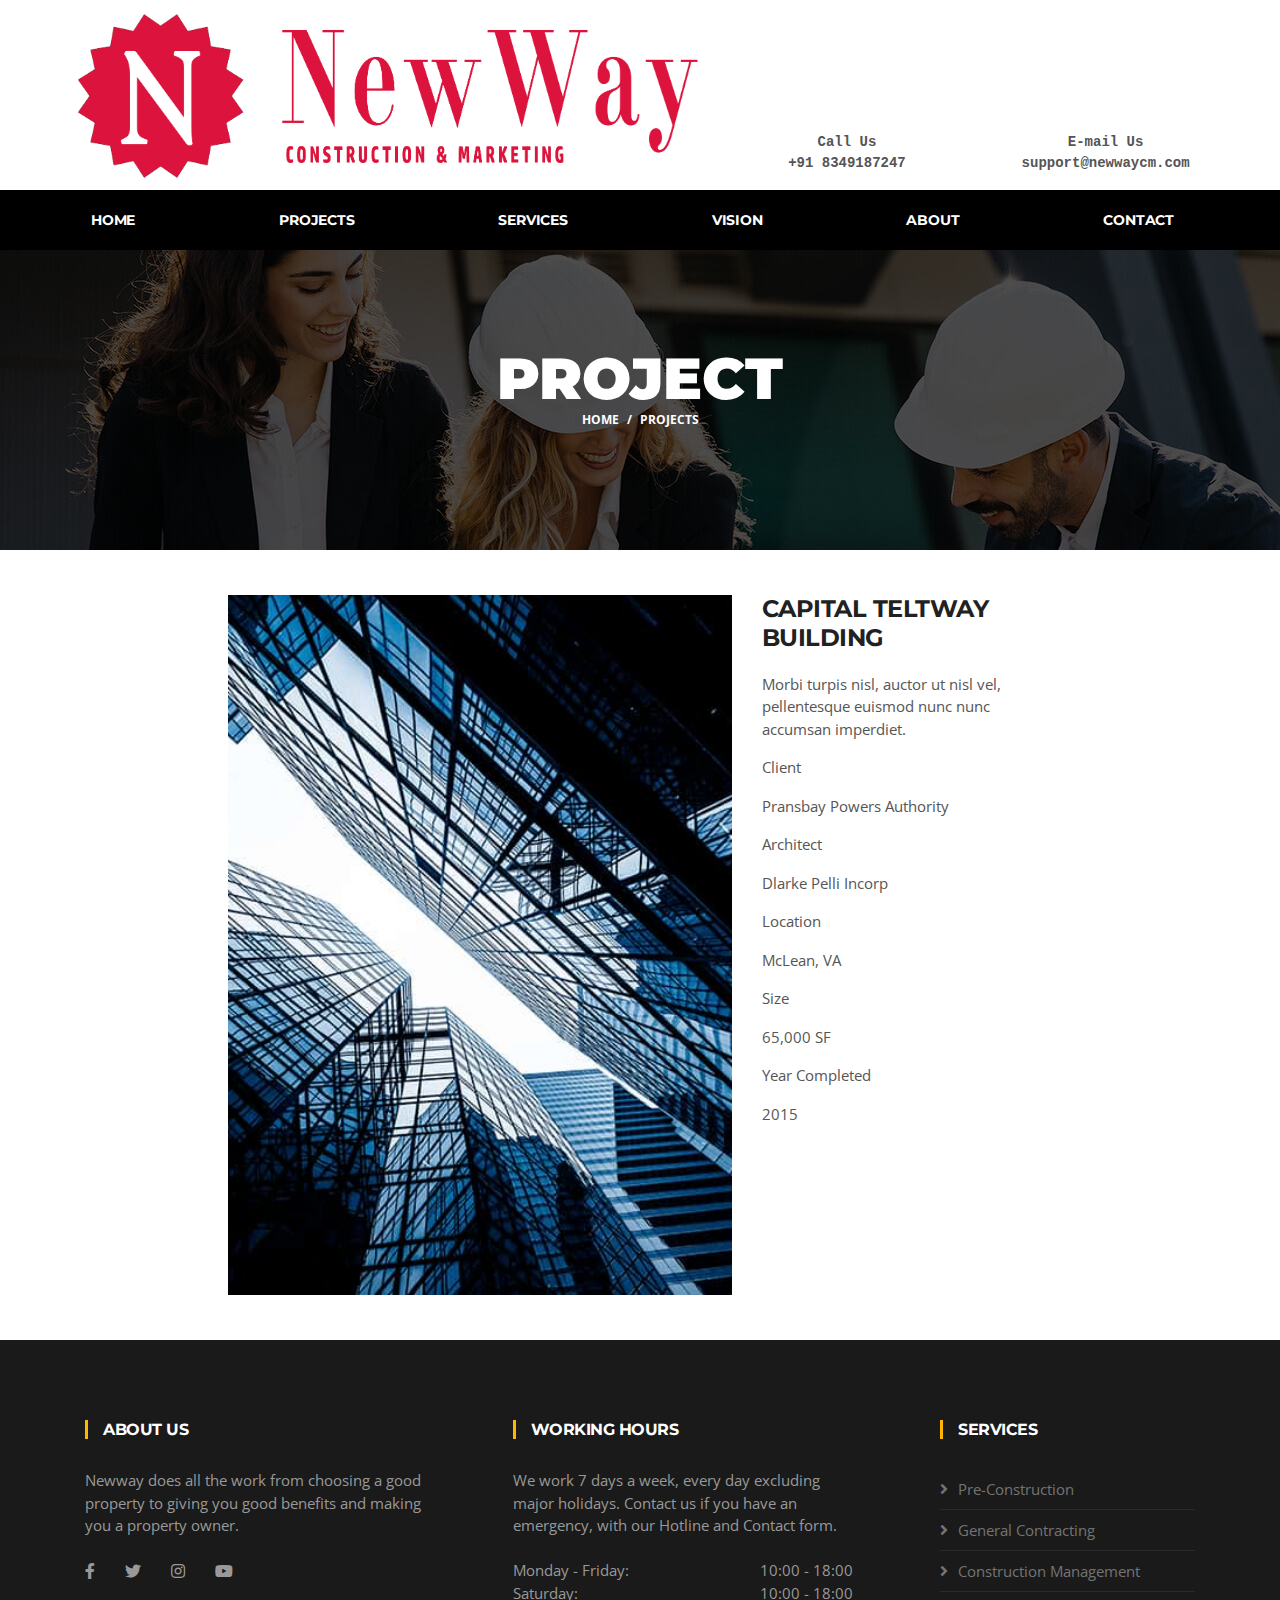
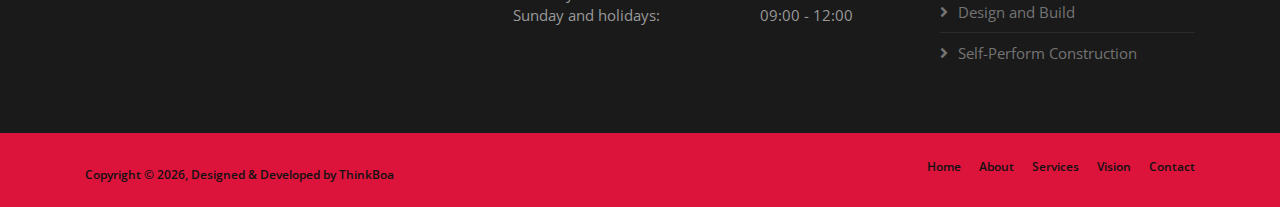
<file: project.html>
<!DOCTYPE html>
<html lang="en">
<head>
    <meta charset="utf-8">
    <title>NewWay</title>
    <!-- Mobile Specific Metas-->
    <meta name="viewport" content="width=device-width, initial-scale=1.0, maximum-scale=5.0">
    <!-- Favicon -->
    <link rel="icon" type="image/png" href="images/icon-image/logo.png">
    <!-- CSS-->
    <!-- Bootstrap -->
    <link rel="stylesheet" href="plugins/bootstrap/bootstrap.min.css">
    <!-- FontAwesome -->
    <link rel="stylesheet" href="plugins/fontawesome/css/all.min.css">
    <!-- Animation -->
    <link rel="stylesheet" href="plugins/animate-css/animate.css">
    <!-- slick Carousel -->
    <link rel="stylesheet" href="plugins/slick/slick.css">
    <link rel="stylesheet" href="plugins/slick/slick-theme.css">
    <!-- Template styles-->
    <link rel="stylesheet" href="css/style.css">
</head>
<body>
    <div class="body-inner">
      <nav class="navbar p-0 container navbar-light" >
        <div class="row brandRow align-items-end">
          <div class=" col-sm-12 col-md-7 col-lg-7   col-xl-7"  >
            <a class="navbar-brand" href="#" >
              <img src="images/newlogo.png" id="logoImg" class ="img-fluid" alt="">
            </a>
          </div>
          <div class="col-sm-12 col-md-5 col-lg-5  col-xl-5">
            <div class="row info-box justify-content-between" style="height: 100%">
              <div class="col-5">
                <!-- <p class="info-box-title">Call Us</p> -->
                <p class="info-box-subtitle"><span>Call Us</span><br><a href="tel:(+91) 8349187247">+91&nbsp;8349187247</a></p>
            </div>
             <div class=" col-6">
                <!-- <p class="info-box-title">E-mail Us</p> -->
                <p class="info-box-subtitle"><span>E-mail Us</span><br /><a href="mailto:Support@newwaycm.com">support@newwaycm.com</a></p>
            </div>
            </div>
          </div>
        </div>
      </nav>  
      <nav class="navbar nav navbar-expand-lg navbar-dark bg-dark p-0">
        <button class="navbar-toggler" type="button" data-toggle="collapse" data-target=".navbar-collapse" aria-controls="navbar-collapse" aria-expanded="false" aria-label="Toggle navigation">
          <span class="navbar-toggler-icon"></span>
        </button>
        <div id="navbar-collapse" class="collapse navbar-collapse">
          <ul class="navbar-nav  container ">
            <li class="nav-item  active">
              <a href="index.html" class="nav-link ">Home</a>
            </li>
            <li class="nav-item ">
              <a href="project.html" class="nav-link disabled">Projects</a>
            </li>
            <li class="nav-item ">
              <a href="services.html" class="nav-link ">Services</a>
            </li>
            <li class="nav-item ">
              <a href="#" class="nav-link disabled">Vision</a>
            </li>
            <li class="nav-item ">
              <a href="#" class="nav-link disabled">About</a>
            </li>
            <li class="nav-item">
              <a class="nav-link" href="contact.html">Contact</a>
            </li>
          </ul>
      </nav>
   
      <div id="banner-area" class="banner-area" style="background-image:url(images/banner/banner1.jpg)">
        <div class="banner-text">
          <div class="container">
              <div class="row">
                <div class="col-lg-12">
                    <div class="banner-heading">
                      <h1 class="banner-title">Project</h1>
                      <nav aria-label="breadcrumb">
                          <ol class="breadcrumb justify-content-center">
                            <li class="breadcrumb-item"><a href="index.html">Home</a></li>
                            <li class="breadcrumb-item"><a href="#">Projects</a></li>
                          </ol>
                      </nav>
                    </div>
                </div><!-- Col end -->
              </div><!-- Row end -->
          </div><!-- Container end -->
        </div><!-- Banner text end -->
      </div><!-- Banner area end --> 
    <!-- project detail start here -->
    <br><br>
    <div class="container-fluid">
        <div class="row">
            <div class="col-sm-2"></div>
            <div class="col-sm-5">
                <div class="banner-carousel banner-carousel-1 mb-0">
                    <div class="banner-carousel-item" style="background-image:url(images/projects/project1.jpg)">
                    </div>
              
                    <div class="banner-carousel-item" style="background-image:url(images/projects/project2.jpg)">
                    </div>
              
                    <div class="banner-carousel-item" style="background-image:url(images/projects/project3.jpg)">
                    </div>
                  </div>
            </div>
            <div class="col-sm-3">
                <h3 class="project-main-heading">CAPITAL TELTWAY BUILDING</h3>
                <p class="project-main-para">Morbi turpis nisl, auctor ut nisl vel, pellentesque euismod nunc nunc accumsan imperdiet.</p>
                <p class="project-subheading">Client</p>
                <p class="project-subpara">Pransbay Powers Authority</p>
                <p class="project-subheading">Architect</p>
                <p class="project-subpara">Dlarke Pelli Incorp</p>
                <p class="project-subheading">Location</p>
                <p class="project-subpara">McLean, VA</p>
                <p class="project-subheading">Size</p>
                <p class="project-subpara">65,000 SF</p>
                <p class="project-subheading">Year Completed</p>
                <p class="project-subpara">2015</p>
            </div>
            <div class="col-sm-2"></div>
        </div>
    </div>
    <br><br>
    <!-- Start of Footer section-->
    <footer id="footer" class="footer bg-overlay">
        <div class="footer-main">
          <div class="container">
            <div class="row justify-content-between">
              <div class="col-lg-4 col-md-6 footer-widget footer-about">
                <h3 class="widget-title">About Us</h3>
                
                <p>Newway does all the work from choosing a good property to giving you good benefits and making you a property owner.</p>
                <div class="footer-social">
                  <ul>
                    <li><a href="#" aria-label="Facebook"><i class="fab fa-facebook-f"></i></a></li>
                    <li><a href="#" aria-label="Twitter"><i class="fab fa-twitter"></i></a></li>
                    <li><a href="#" aria-label="Instagram"><i class="fab fa-instagram"></i></a></li>
                    <li><a href="#" aria-label="YouTube"><i class="fab fa-youtube"></i></a></li>
                  </ul>
                </div><!-- Footer social end -->
              </div><!-- Col end -->
    
              <div class="col-lg-4 col-md-6 footer-widget mt-5 mt-md-0">
                <h3 class="widget-title">Working Hours</h3>
                <div class="working-hours">
                  We work 7 days a week, every day excluding major holidays. Contact us if you have an emergency, with our Hotline and Contact form.
                  <br><br> Monday - Friday: <span class="text-right">10:00 - 18:00 </span>
                  <br> Saturday: <span class="text-right">10:00 - 18:00 </span>
                  <br> Sunday and holidays: <span class="text-right">09:00 - 12:00</span>
                </div>
              </div><!-- Col end -->
    
              <div class="col-lg-3 col-md-6 mt-5 mt-lg-0 footer-widget">
                <h3 class="widget-title">Services</h3>
                <ul class="list-arrow">
                  <li><a href="#">Pre-Construction</a></li>
                  <li><a href="#">General Contracting</a></li>
                  <li><a href="#">Construction Management</a></li>
                  <li><a href="#">Design and Build</a></li>
                  <li><a href="#">Self-Perform Construction</a></li>
                </ul>
              </div><!-- Col end -->
            </div><!-- Row end -->
          </div><!-- Container end -->
        </div><!-- Footer main end -->
    
        <div class="copyright">
          <div class="container">
            <div class="row align-items-center">
              <div class="col-md-6">
                <div class="copyright-info text-center text-md-left">
                  <span>Copyright &copy; <script>
                      document.write(new Date().getFullYear())
                    </script>, Designed &amp; Developed by <a href="#">ThinkBoa</a></span>
                </div>
              </div>
    
              <div class="col-md-6">
                <div class="footer-menu text-center text-md-right">
                  <ul class="list-unstyled">
                    <li><a href="index.html">Home</a></li>
                    <li><a href="#">About</a></li>
                    <li><a href="#">Services</a></li>
                    <li><a href="#">Vision</a></li>
                    <li><a href="contact.html">Contact</a></li>
                  </ul>
                </div>
              </div>
            </div><!-- Row end -->
    
            <div id="back-to-top" data-spy="affix" data-offset-top="10" class="back-to-top position-fixed">
              <button class="btn btn-primary" title="Back to Top">
                <i class="fa fa-angle-double-up"></i>
              </button>
            </div>
    
          </div><!-- Container end -->
        </div><!-- Copyright end -->
      </footer><!-- Footer end -->
</div>
    <!-- project detail end here -->
    <script src="plugins/jQuery/jquery.min.js"></script>
    <!-- Bootstrap jQuery -->
    <script src="plugins/bootstrap/bootstrap.min.js" defer></script>
    <!-- Slick Carousel -->
    <script src="plugins/slick/slick.min.js"></script>
    <script src="plugins/slick/slick-animation.min.js"></script>
    <!-- shuffle -->
    <script src="plugins/shuffle/shuffle.min.js" defer></script>
  
    <!-- Template custom -->
    <script src="js/script.js"></script>
</body>
</html>
</file>
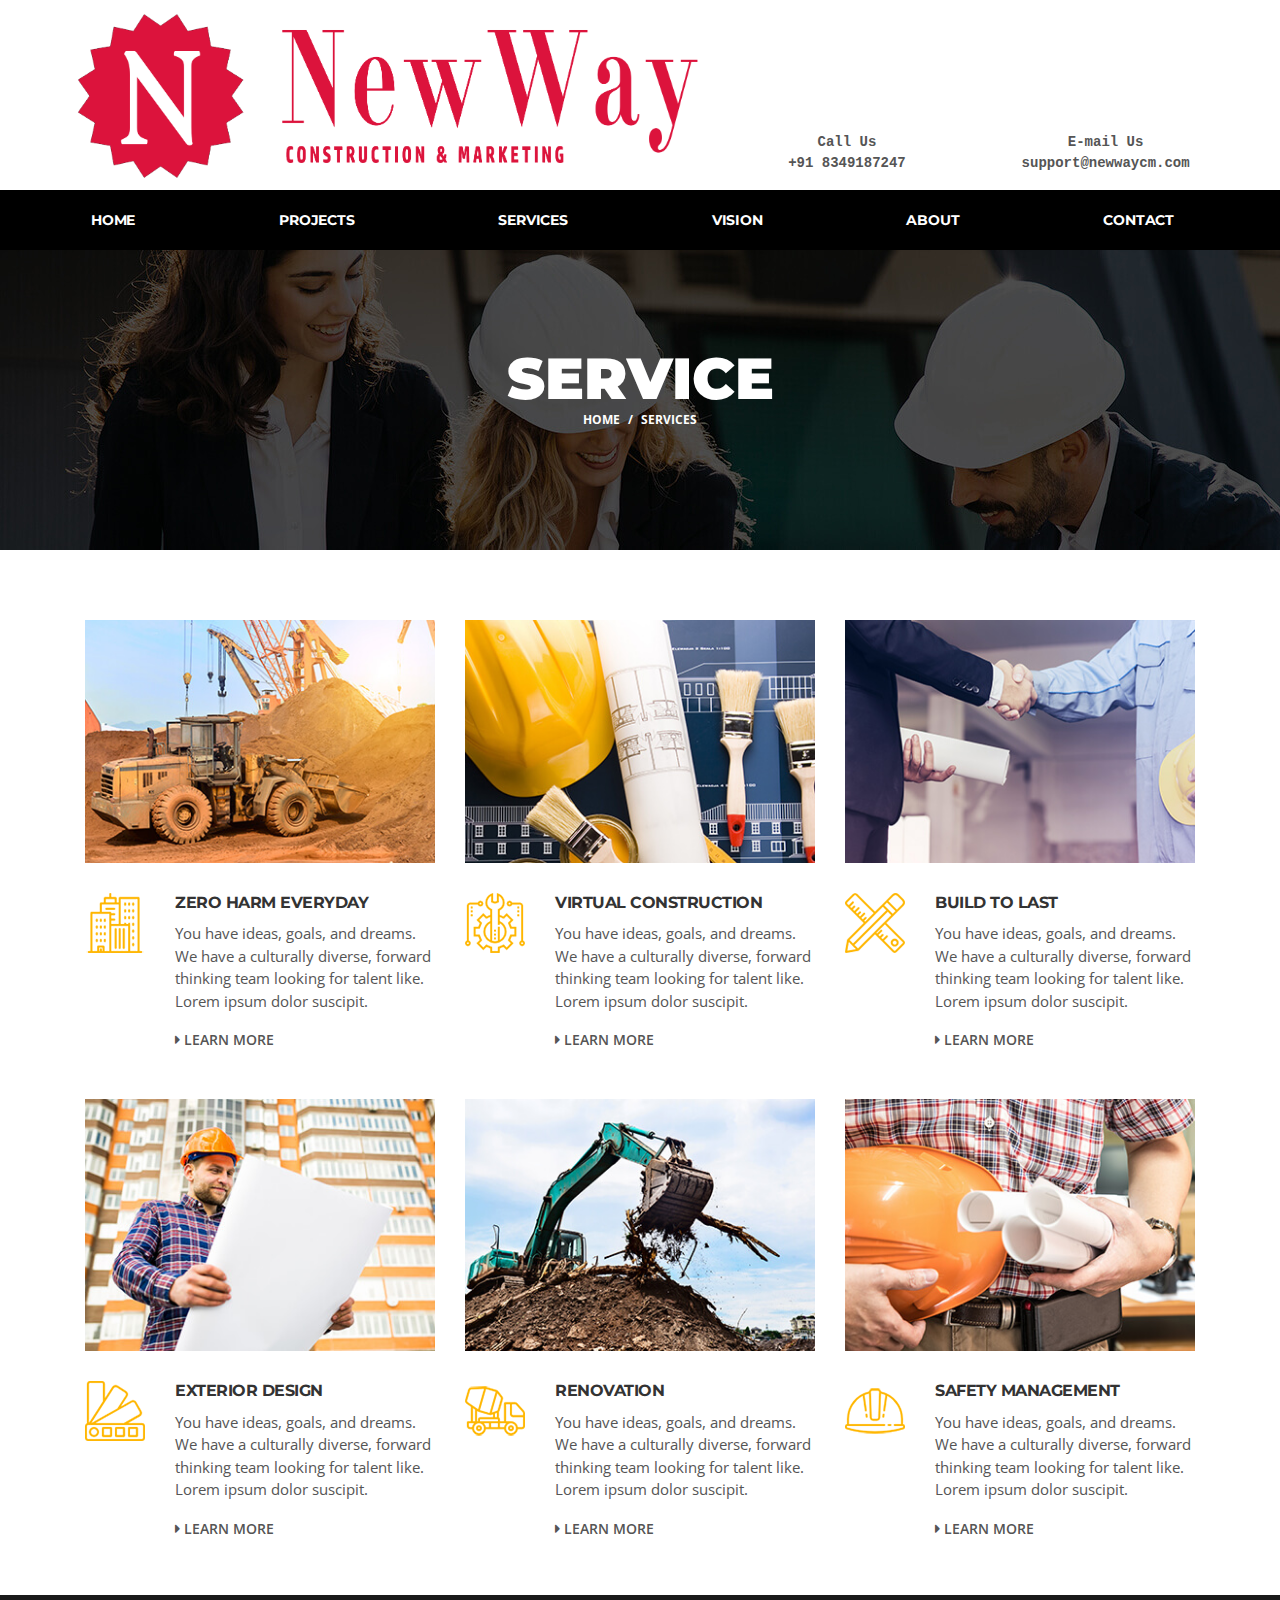
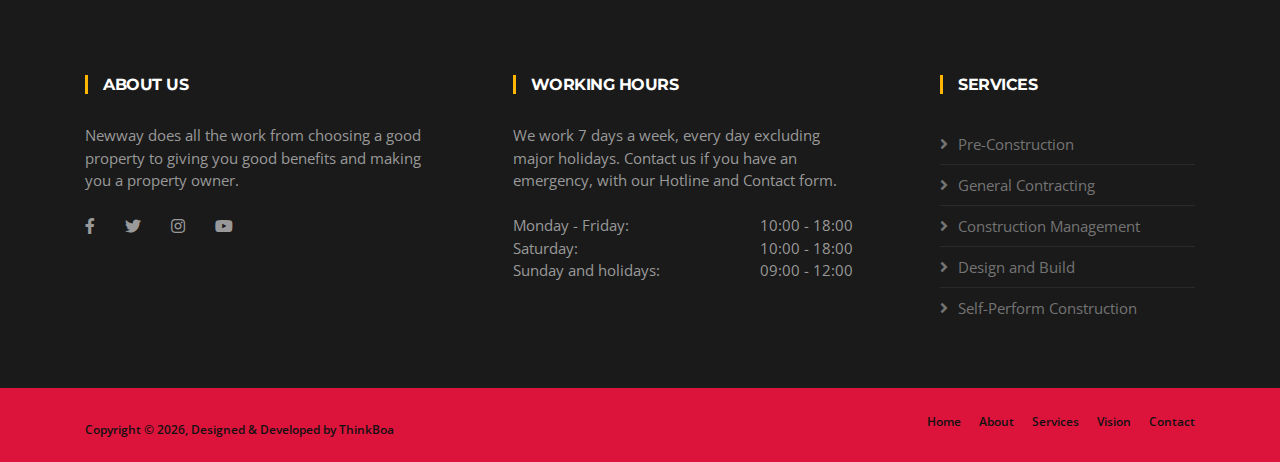
<file: services.html>
<!DOCTYPE html>
<html lang="en">
<head>
    <meta charset="utf-8">
  <title>NewWay</title>

  <!-- Mobile Specific Metas-->
  <meta name="viewport" content="width=device-width, initial-scale=1.0, maximum-scale=5.0">

  <!-- Favicon -->
  <!-- <link rel="icon" type="image/png" href="#"> -->

  <!-- CSS-->
  <!-- Bootstrap -->
  <link rel="stylesheet" href="plugins/bootstrap/bootstrap.min.css">
  <!-- FontAwesome -->
  <link rel="stylesheet" href="plugins/fontawesome/css/all.min.css">
   <!-- Favicon -->
   <link rel="icon" type="image/png" href="images/icon-image/logo.png">
  <!-- Animation -->
  <link rel="stylesheet" href="plugins/animate-css/animate.css">
  <!-- slick Carousel -->
  <link rel="stylesheet" href="plugins/slick/slick.css">
  <link rel="stylesheet" href="plugins/slick/slick-theme.css">
  <!-- Template styles-->
  <link rel="stylesheet" href="css/style.css">
  <link rel="stylesheet" href="css/project.css">

</head>
<body>
  <div class="body-inner">

    <!-- Header start -->
    <nav class="navbar p-0 container navbar-light" >
      <div class="row brandRow align-items-end">
        <div class=" col-sm-12 col-md-7 col-lg-7   col-xl-7"  >
          <a class="navbar-brand" href="#" >
            <img src="images/newlogo.png" id="logoImg" class ="img-fluid" alt="">
          </a>
        </div>
        <div class="col-sm-12 col-md-5 col-lg-5  col-xl-5">
          <div class="row info-box justify-content-between" style="height: 100%">
            <div class="col-5">
              <!-- <p class="info-box-title">Call Us</p> -->
              <p class="info-box-subtitle"><span>Call Us</span><br><a href="tel:(+91) 8349187247">+91&nbsp;8349187247</a></p>
          </div>
           <div class=" col-6">
              <!-- <p class="info-box-title">E-mail Us</p> -->
              <p class="info-box-subtitle"><span>E-mail Us</span><br /><a href="mailto:Support@newwaycm.com">support@newwaycm.com</a></p>
          </div>
          </div>
        </div>
      </div>
      
    </nav>   
    <nav class="navbar nav navbar-expand-lg navbar-dark bg-dark p-0">
      <button class="navbar-toggler" type="button" data-toggle="collapse" data-target=".navbar-collapse" aria-controls="navbar-collapse" aria-expanded="false" aria-label="Toggle navigation">
        <span class="navbar-toggler-icon"></span>
      </button>
      <div id="navbar-collapse" class="collapse navbar-collapse">
        <ul class="navbar-nav  container ">
          <li class="nav-item  active">
            <a href="index.html" class="nav-link ">Home</a>
          </li>
          <li class="nav-item ">
            <a href="project.html" class="nav-link ">Projects</a>
          </li>
          <li class="nav-item ">
            <a href="services.html" class="nav-link ">Services</a>
          </li>
          <li class="nav-item ">
            <a href="#" class="nav-link ">Vision</a>
          </li>
          <li class="nav-item ">
            <a href="#" class="nav-link ">About</a>
          </li>
          <li class="nav-item">
            <a class="nav-link" href="contact.html">Contact</a>
          </li>
        </ul>
    </nav>
    <!--/ Header end -->

<div id="banner-area" class="banner-area" style="background-image:url(images/banner/banner1.jpg)">
  <div class="banner-text">
    <div class="container">
        <div class="row">
          <div class="col-lg-12">
              <div class="banner-heading">
                <h1 class="banner-title">Service</h1>
                <nav aria-label="breadcrumb">
                    <ol class="breadcrumb justify-content-center">
                      <li class="breadcrumb-item"><a href="index.html">Home</a></li>
                      <li class="breadcrumb-item"><a href="#">Services</a></li>
                    </ol>
                </nav>
              </div>
          </div><!-- Col end -->
        </div><!-- Row end -->
    </div><!-- Container end -->
  </div><!-- Banner text end -->
</div><!-- Banner area end --> 

<section id="main-container" class="main-container pb-2">
  <div class="container">
    <div class="row">

      <div class="col-lg-4 col-md-6 mb-5">
        <div class="ts-service-box">
            <div class="ts-service-image-wrapper">
              <img loading="lazy" class="w-100" src="images/services/service1.jpg" alt="service-image">
            </div>
            <div class="d-flex">
              <div class="ts-service-box-img">
                  <img loading="lazy" src="images/icon-image/service-icon1.png" alt="service-icon">
              </div>
              <div class="ts-service-info">
                  <h3 class="service-box-title"><a href="service-single.html">Zero Harm Everyday</a></h3>
                  <p>You have ideas, goals, and dreams. We have a culturally diverse, forward thinking team looking for talent like. Lorem ipsum dolor suscipit.</p>
                  <a class="learn-more d-inline-block" href="service-single.html" aria-label="service-details"><i class="fa fa-caret-right"></i> Learn more</a>
              </div>
            </div>
        </div><!-- Service1 end -->
      </div><!-- Col 1 end -->

      <div class="col-lg-4 col-md-6 mb-5">
        <div class="ts-service-box">
            <div class="ts-service-image-wrapper">
              <img loading="lazy" class="w-100" src="images/services/service2.jpg" alt="service-image">
            </div>
            <div class="d-flex">
              <div class="ts-service-box-img">
                  <img loading="lazy" src="images/icon-image/service-icon2.png" alt="service-icon">
              </div>
              <div class="ts-service-info">
                  <h3 class="service-box-title"><a href="service-single.html">Virtual Construction</a></h3>
                  <p>You have ideas, goals, and dreams. We have a culturally diverse, forward thinking team looking for talent like. Lorem ipsum dolor suscipit.</p>
                  <a class="learn-more d-inline-block" href="service-single.html" aria-label="service-details"><i class="fa fa-caret-right"></i> Learn more</a>
              </div>
            </div>
        </div><!-- Service2 end -->
      </div><!-- Col 2 end -->

      <div class="col-lg-4 col-md-6 mb-5">
        <div class="ts-service-box">
            <div class="ts-service-image-wrapper">
              <img loading="lazy" class="w-100" src="images/services/service3.jpg" alt="service-image">
            </div>
            <div class="d-flex">
              <div class="ts-service-box-img">
                  <img loading="lazy" src="images/icon-image/service-icon3.png" alt="service-icon">
              </div>
              <div class="ts-service-info">
                  <h3 class="service-box-title"><a href="service-single.html">Build To Last</a></h3>
                  <p>You have ideas, goals, and dreams. We have a culturally diverse, forward thinking team looking for talent like. Lorem ipsum dolor suscipit.</p>
                  <a class="learn-more d-inline-block" href="service-single.html" aria-label="service-details"><i class="fa fa-caret-right"></i> Learn more</a>
              </div>
            </div>
        </div><!-- Service3 end -->
      </div><!-- Col 3 end -->

      <div class="col-lg-4 col-md-6 mb-5">
        <div class="ts-service-box">
            <div class="ts-service-image-wrapper">
              <img loading="lazy" class="w-100" src="images/services/service4.jpg" alt="service-image">
            </div>
            <div class="d-flex">
              <div class="ts-service-box-img">
                  <img loading="lazy" src="images/icon-image/service-icon4.png" alt="service-icon">
              </div>
              <div class="ts-service-info">
                  <h3 class="service-box-title"><a href="service-single.html">EXTERIOR DESIGN</a></h3>
                  <p>You have ideas, goals, and dreams. We have a culturally diverse, forward thinking team looking for talent like. Lorem ipsum dolor suscipit.</p>
                  <a class="learn-more d-inline-block" href="service-single.html" aria-label="service-details"><i class="fa fa-caret-right"></i> Learn more</a>
              </div>
            </div>
        </div><!-- Service1 end -->
      </div><!-- Col 4 end -->

      <div class="col-lg-4 col-md-6 mb-5">
        <div class="ts-service-box">
            <div class="ts-service-image-wrapper">
              <img loading="lazy" class="w-100" src="images/services/service5.jpg" alt="service-image">
            </div>
            <div class="d-flex">
              <div class="ts-service-box-img">
                  <img loading="lazy" src="images/icon-image/service-icon5.png" alt="service-icon">
              </div>
              <div class="ts-service-info">
                  <h3 class="service-box-title"><a href="service-single.html">RENOVATION</a></h3>
                  <p>You have ideas, goals, and dreams. We have a culturally diverse, forward thinking team looking for talent like. Lorem ipsum dolor suscipit.</p>
                  <a class="learn-more d-inline-block" href="service-single.html" aria-label="service-details"><i class="fa fa-caret-right"></i> Learn more</a>
              </div>
            </div>
        </div><!-- Service2 end -->
      </div><!-- Col 5 end -->

      <div class="col-lg-4 col-md-6 mb-5">
        <div class="ts-service-box">
            <div class="ts-service-image-wrapper">
              <img loading="lazy" class="w-100" src="images/services/service6.jpg" alt="service-image">
            </div>
            <div class="d-flex">
              <div class="ts-service-box-img">
                  <img loading="lazy" src="images/icon-image/service-icon6.png" alt="service-icon">
              </div>
              <div class="ts-service-info">
                  <h3 class="service-box-title"><a href="service-single.html">SAFETY MANAGEMENT</a></h3>
                  <p>You have ideas, goals, and dreams. We have a culturally diverse, forward thinking team looking for talent like. Lorem ipsum dolor suscipit.</p>
                  <a class="learn-more d-inline-block" href="service-single.html" aria-label="service-details"><i class="fa fa-caret-right"></i> Learn more</a>
              </div>
            </div>
        </div><!-- Service3 end -->
      </div><!-- Col 6 end -->

    </div><!-- Main row end -->
  </div><!-- Conatiner end -->
</section><!-- Main container end -->

  <!-- Start of Footer section-->
  <footer id="footer" class="footer bg-overlay">
    <div class="footer-main">
      <div class="container">
        <div class="row justify-content-between">
          <div class="col-lg-4 col-md-6 footer-widget footer-about">
            <h3 class="widget-title">About Us</h3>
            
            <p>Newway does all the work from choosing a good property to giving you good benefits and making you a property owner.</p>
            <div class="footer-social">
              <ul>
                <li><a href="#" aria-label="Facebook"><i class="fab fa-facebook-f"></i></a></li>
                <li><a href="#" aria-label="Twitter"><i class="fab fa-twitter"></i></a></li>
                <li><a href="#" aria-label="Instagram"><i class="fab fa-instagram"></i></a></li>
                <li><a href="#" aria-label="YouTube"><i class="fab fa-youtube"></i></a></li>
              </ul>
            </div><!-- Footer social end -->
          </div><!-- Col end -->

          <div class="col-lg-4 col-md-6 footer-widget mt-5 mt-md-0">
            <h3 class="widget-title">Working Hours</h3>
            <div class="working-hours">
              We work 7 days a week, every day excluding major holidays. Contact us if you have an emergency, with our Hotline and Contact form.
              <br><br> Monday - Friday: <span class="text-right">10:00 - 18:00 </span>
              <br> Saturday: <span class="text-right">10:00 - 18:00 </span>
              <br> Sunday and holidays: <span class="text-right">09:00 - 12:00</span>
            </div>
          </div><!-- Col end -->

          <div class="col-lg-3 col-md-6 mt-5 mt-lg-0 footer-widget">
            <h3 class="widget-title">Services</h3>
            <ul class="list-arrow">
              <li><a href="#">Pre-Construction</a></li>
              <li><a href="#">General Contracting</a></li>
              <li><a href="#">Construction Management</a></li>
              <li><a href="#">Design and Build</a></li>
              <li><a href="#">Self-Perform Construction</a></li>
            </ul>
          </div><!-- Col end -->
        </div><!-- Row end -->
      </div><!-- Container end -->
    </div><!-- Footer main end -->

    <div class="copyright">
      <div class="container">
        <div class="row align-items-center">
          <div class="col-md-6">
            <div class="copyright-info text-center text-md-left">
              <span>Copyright &copy; <script>
                  document.write(new Date().getFullYear())
                </script>, Designed &amp; Developed by <a href="#">ThinkBoa</a></span>
            </div>
          </div>

          <div class="col-md-6">
            <div class="footer-menu text-center text-md-right">
              <ul class="list-unstyled">
                <li><a href="index.html">Home</a></li>
                <li><a href="#">About</a></li>
                <li><a href="#">Services</a></li>
                <li><a href="#">Vision</a></li>
                <li><a href="#">Contact</a></li>
              </ul>
            </div>
          </div>
        </div><!-- Row end -->

        <div id="back-to-top" data-spy="affix" data-offset-top="10" class="back-to-top position-fixed">
          <button class="btn btn-primary" title="Back to Top">
            <i class="fa fa-angle-double-up"></i>
          </button>
        </div>

      </div><!-- Container end -->
    </div><!-- Copyright end -->
  </footer><!-- Footer end -->


  <!-- Javascript Files-->

  <!-- initialize jQuery Library -->
  <script src="plugins/jQuery/jquery.min.js"></script>
  <!-- Bootstrap jQuery -->
  <script src="plugins/bootstrap/bootstrap.min.js" defer></script>
  <!-- Slick Carousel -->
  <script src="plugins/slick/slick.min.js"></script>
  <script src="plugins/slick/slick-animation.min.js"></script>
  <!-- shuffle -->
  <script src="plugins/shuffle/shuffle.min.js" defer></script>

  <!-- Template custom -->
  <script src="js/script.js"></script>

  </div><!-- Body inner end -->
  </body>

  </html>
</file>
<file: css/style.css>
@import url(https://fonts.googleapis.com/css?family=Montserrat:300,400,400i,500,500i,600,600i,700,700i,800|Open+Sans:400,400i,600,600i,700,700i,800&display=swap);
html {
  overflow-x: hidden !important;
  width: 100%;
  height: 100%;
  position: relative;
  -webkit-font-smoothing: antialiased;
  text-rendering: optimizeLegibility;
}

body {
  border: 0;
  margin: 0;
  padding: 0;
  background: #fff;
  color: #555;
}

/*main root color #d30052*/

body,p {
  font-family: "Open Sans", sans-serif;
  text-rendering: optimizeLegibility;
  -webkit-font-smoothing: antialiased !important;
  font-size: 15px;
}

h1,h2,h3,h4,h5,h6 {
  color: #212121;
  font-weight: 700;
  font-family: 'Montserrat', sans-serif;
  text-rendering: optimizeLegibility;
  -webkit-font-smoothing: antialiased !important;
}

h1 {
  font-size: 36px;
  line-height: 48px;
}

h2 {
  font-size: 28px;
  line-height: 36px;
  text-transform: uppercase;
  letter-spacing: -1px;
}

h3 {
  font-size: 24px;
  margin-bottom: 20px;
  text-transform: uppercase;
  letter-spacing: -.5px;
}

h4 {
  font-size: 18px;
  line-height: 28px;
  text-transform: uppercase;
  letter-spacing: -.2px;
}

h5 {
  font-size: 14px;
  line-height: 24px;
}

.alert .icon { margin-right: 15px;}

.body-inner {
  position: relative;
  overflow: hidden;
}

a:link,a:visited { text-decoration: none; }

a {
  color: inherit;
  transition: .2s ease;
}

a:hover {
  text-decoration: none;
  color: #000;
}

a.read-more {
  color: #ffb600;
  font-weight: 700;
  text-transform: uppercase;
}

a.read-more:hover { color: #222; }

section,.section-padding {
  padding: 70px 0;
  position: relative;
}

.no-padding { padding: 0; }

.gap-60 {
  clear: both;
  height: 60px;
}

.gap-40 {
  clear: both;
  height: 40px;
}

.gap-30 {
  clear: both;
  height: 30px;
}

.gap-20 {
  clear: both;
  height: 20px;
}

.mrb-30 { margin-bottom: 30px; }

.mrb-80 { margin-bottom: -80px; }

.mrt-0 {
  margin-top: 0 !important;
  margin-bottom: 20px !important;
}

.pab { padding-bottom: 0; }

a:focus { outline: 0; }

.ts-padding { padding: 60px; }

.solid-bg { background: #f9f9f9; }

.dark-bg {
  background: #252525;
  color: #fff;
}

.dark-bg h2,.dark-bg h3 { color: #fff; }

.solid-row { background: #f0f0f0; }

.bg-overlay { position: relative; }

.bg-overlay .container {
  position: relative;
  z-index: 1;
}

.bg-overlay:after {
  background-color: rgba(0, 46, 91, 0.8);
  z-index: 0;
  position: absolute;
  content: '';
  width: 100%;
  height: 100%;
  top: 0;
  left: 0;
}

.bg-overlay:after { position: relative; }

.bg-overlay:after {
  background-color: rgba(0, 0, 0, 0.8);
  z-index: 0;
  position: absolute;
  content: '';
  width: 100%;
  height: 100%;
  top: 0;
  left: 0;
}

.content-hidden {
  position: absolute;
  height: 1px;
  width: 1px;
  clip: rect(1px, 1px, 1px, 1px);
  border: 0;
  overflow: hidden;
}

/* Dropcap */
.dropcap {
  font-size: 48px;
  line-height: 60px;
  padding: 0 7px;
  display: inline-block;
  font-weight: 700;
  margin: 5px 15px 5px 0;
  position: relative;
  text-transform: uppercase;
}

.dropcap.primary {
  background: #ffb600;
  color: #fff;
}

.dropcap.secondary {
  background: #3a5371;
  color: #fff;
}

/* Title */
.title {
  font-size: 32px;
  line-height: 36px;
  margin-bottom: 20px;
}

/* Title Border */
/* Section title */
.section-title {
  font-size: 18px;
  line-height: 28px;
  margin: 0;
  text-transform: uppercase;
  font-weight: 300;
}

.section-sub-title {
  font-weight: 900;
  font-size: 36px;
  line-height: 46px;
  margin: 0 0 60px;
  color: #212121;
}

@media (max-width: 575px) {
  .section-sub-title {
    font-size: 28px;
  }
}

/* Column title */
.column-title { margin: 0 0 40px; }

.column-title-small {
  font-size: 20px;
  margin: 0 0 25px;
}

/* Page content title */
.page-content-title.first { margin-top: 0; }

/* Input form */
.form-control {
  box-shadow: none;
  border: 1px solid #dadada;
  padding: 5px 20px;
  height: 44px;
  background: none;
  color: #959595;
  font-size: 14px;
  border-radius: 0;
}

.form-control:focus {
  box-shadow: none;
  border: 1px solid #ffb600;
}

hr {
  background-color: #e7e7e7;
  border: 0;
  height: 1px;
  margin: 40px 0;
}

.alert hr {
  background: initial;
  margin: initial;
  border-top: 1px solid;
  height: initial;
  margin-bottom: 1rem;
  opacity: .2;
}

/* Ul, Ol */
.list-round,.list-arrow,.list-check {
  list-style: none;
  margin: 0;
  padding: 0 0 0 15px;
}

.list-round li { line-height: 28px; }

.list-round li:before {
  font-family: "Font Awesome 5 Free";
  content: "\f138";
  margin-right: 10px;
  color: #ffb600;
  font-size: 12px;
}

.list-arrow { padding: 0; }

ul.list-arrow li:before {
  font-family: "Font Awesome 5 Free";
  content: "\f105";
  margin-right: 10px;
  color: #ffb600;
  font-size: 16px;
  font-weight: bold;
}

ul.list-check li:before {
  font-family: "Font Awesome 5 Free";
  content: "\f00c";
  margin-right: 10px;
  color: #ffb600;
  font-size: 14px;
}

/* Bootstrap */
.nav-tabs > li.active > a,
.nav-tabs > li.active > a:focus,
.nav-tabs > li.active > a:hover,
.nav-tabs > li > a:hover,
.nav-tabs > li > a {
  border: 0;
}

.nav > li > a:focus,
.nav > li > a:hover {
  background: none;
}

.pattern-bg { background: #f5f5f5 url(../images/crossword.png); }

a[href^=tel] {
  color: inherit;
  text-decoration: none;
}

/* Button */
.btn:active, .btn:focus { box-shadow: none !important; }

.btn-primary,.btn-dark {
  border: 0;
  border-radius: 3px;
  padding: 12px 20px 10px;
  font-weight: 700;
  text-transform: uppercase;
  color: #fff;
  font-family: "Montserrat", sans-serif;
  transition: 350ms;
  font-size: 14px;
}

@media (max-width: 767px) {
  .btn-primary,
  .btn-dark {
    font-size: 13px;
  }
}

.btn-white.btn-primary {
  background: #fff;
  color: #ffb600;
}

.btn-primary { background: #dc143c; }

.btn-dark { background: #dc143c; }

.btn-primary:hover,
.btn-dark:hover,
.btn-white.btn-primary:hover {
  background: #111;
  color: #fff;
}

.btn-primary:hover:active, 
.btn-primary:hover:focus,
.btn-dark:hover:active,
.btn-dark:hover:focus,
.btn-white.btn-primary:hover:active,
.btn-white.btn-primary:hover:focus {
  color: #fff;
  background-color: #111 !important;
}

.general-btn { margin-top: 50px; }

/* Bootstrap */
.nav-tabs > li.active > a,
.nav-tabs > li.active > a:focus,
.nav-tabs > li.active > a:hover,
.nav-tabs > li > a:hover,
.nav-tabs > li > a {
  border: 0;
}

.nav > li > a:focus,
.nav > li > a:hover {
  background: none;
}

.pattern-bg { background: #f5f5f5 url(../images/crossword.png); }

a[href^=tel] {
  color: inherit;
  text-decoration: none;
}

/* Header area
================================================== */

.info-box{
  align-items: center;
  padding-left: 10px;
}

.info-box-subtitle{
  font-family:monospace;
  font-weight: bold;
  font-size: 14px;
  text-align: center;
}
@media (max-width: 600px){
  .navbar-brand{
    margin: auto;
  }
  .info-box{
    display: none
  }
  
}


/* Main navigation */


.nav{
  border-radius: 0;
  border: 0;
  margin-bottom: 0;
  background-color: #000 !important;
}

.navbar-toggler {
  margin: 10px 10px !important;
  padding: 6px !important;
  border-radius: 0;
  font-size: 1rem;
}

.navbar-toggler:focus { outline: 0; }

.nav-item:hover{
  background-color: #dc143c;
  color: black !important;
} 
ul.navbar-nav > li {
  padding: 0 13px;
  position: relative;
}

@media (max-width: 1200px) {
  ul.navbar-nav > li {
    padding: 0 9px;
  }
  ul.navbar-nav > li .nav-link {
    font-size: 12px;
  }
}

.header-two .navbar-nav > .header-get-a-quote {
  top: -4px;
}

@media (max-width: 991px) {
  .header-two ul.navbar-nav > li {
    padding: 0;
    width: 100%;
  }
}

/* ul.navbar-nav > li:last-child {
  padding-right: 0;
} */

ul.navbar-nav > li:last-child:after {
  background: none;
}

ul.navbar-nav > li > a:hover,
ul.navbar-nav > li > a:focus {
  background: none;
}

ul.navbar-nav > li > a i {
  font-weight: 700;
}

@media (max-width: 991px) {
  ul.navbar-nav > li > a i {
    float: right;
    background: #222;
    padding: 6px 10px;
    margin-top: 7px;
  }
  .header-two ul.navbar-nav > li > a i {
    color: #fff;
  }
  .header-two ul.navbar-nav > li.active > a i,
  .header-two ul.navbar-nav > li > a.active i {
    color: #ffb600;
  }
}

ul.navbar-nav > li > a:after,
ul.navbar-nav > li > a:after {
  display: none;
}

ul.navbar-nav > li > a {
  font-family: "Montserrat", sans-serif;
  color: #fff !important;
  text-rendering: optimizeLegibility;
  font-weight: 700 !important;
  text-transform: uppercase;
  letter-spacing: -.2px;
  font-size: 14px;
  margin: 0;
  line-height: 40px;
  padding: 10px 0;
  transition: 350ms;
}

.navbar-light ul.navbar-nav > li > a {
  color: #000 !important;
  font-size: 13px;
}

/* Dropdown */
.dropdown-submenu { position: relative; }

.dropdown-submenu > .dropdown-menu {
  top: 0;
  left: 100%;
  margin-top: -2px;
  border-radius: 0;
}

.dropdown-submenu > a:after {
  display: block;
  content: "\f105";
  font-family: "Font Awesome 5 Free";
  float: right;
  margin-top: 0;
  margin-right: -5px;
  border: 0;
}

.dropdown-submenu:hover > a:after { border-left-color: #fff; }

.dropdown-menu {
  text-align: left;
  background: #fff;
  z-index: 100;
  min-width: 200px;
  border-radius: 0;
  border: 0;
  border-top: 2px solid #ffb600;
  padding: 0 20px;
  margin: 0;
  box-shadow: 0 6px 12px rgba(0, 0, 0, 0.175);
}

@media (max-width: 991px) {
  .dropdown-menu { box-shadow: 0 6px 12px rgba(0, 0, 0, 0.05); }
}

.dropdown-menu-large { min-width: 400px; }

.dropdown-menu-large > li > ul {
  padding: 0;
  margin: 0;
  list-style: none;
}

.dropdown-menu-large > li > ul > li > a { padding-left: 0; }

.dropdown-menu-large > li > ul > li.active > a { color: #ffb600 !important; }

.navbar-nav > li > .dropdown-menu a {background: none; }

.dropdown-menu li a {
  font-family: "Montserrat", sans-serif;
  display: block;
  font-size: 12px;
  text-transform: uppercase;
  font-weight: 700;
  line-height: normal;
  text-decoration: none;
  padding: 15px 0;
  letter-spacing: .3px;
  border-bottom: 1px solid #e5e5e5;
  color: #333333;
}

@media (max-width: 991px) {
  .dropdown-menu li a {
    padding: 12px 0;
  }
}

.dropdown-menu li:last-child > a { border-bottom: 0; }

.dropdown-menu li a:hover,
.dropdown-menu li a:focus {
  color: #ffb600;
}

@media (min-width: 991px) {
  ul.nav li.dropdown:hover ul.dropdown-menu {
    display: block;
  }
}

@media (min-width: 991px) {
  ul.nav li.dropdown ul.dropdown-menu li.dropdown-submenu .dropdown-menu {
    left: 100%;
    top: 0;
    display: none;
  }
  ul.nav li.dropdown ul.dropdown-menu li.dropdown-submenu:hover .dropdown-menu {
    display: block;
  }
}

.dropdown-menu > .active > a,.dropdown-menu > .active > a:hover,.dropdown-menu > .active > a:focus,
.dropdown-menu > .active > .dropdown-menu > .active > a {
  background: none;
  color: #ffb600;
}

/*-- Nav Search start --*/
.site-navigation .container,.search-area { position: relative; }

.search-area {
  min-height: 70px;
  padding-right: 0;
}

.nav-search {
  position: absolute;
  cursor: pointer;
  top: 22px;
  right: 18px;
  color: #999;
}

@media (max-width: 991px) {
  .nav-search {
    top: 17px;
  }
}

.search-block {
  background-color: rgba(0, 0, 0, 0.65);
  box-shadow: 0 2px 5px rgba(0, 0, 0, 0.1);
  display: none;
  padding: 10px;
  position: absolute;
  right: 15px;
  top: 100%;
  width: 300px;
  z-index: 10;
  margin-top: 0;
}

@media (max-width: 991px) {
  .search-block {
    top: 58px;
  }
}

.search-block .form-control {
  background-color: #222;
  border: none;
  color: #fff;
  width: 100%;
  height: 40px;
  padding: 0 12px;
}

.search-block .search-close {
  color: #999;
  position: absolute;
  top: -53px;
  right: -4px;
  font-size: 32px;
  cursor: pointer;
  background: #23282d;
  padding: 5px;
}

@media (max-width: 991px) {
  .search-block .search-close {
    top: -46px;
  }
}

.search-area .nav-search { top: 23px; }

.search-area .search-block .search-close { top: -50px; }

.search-area .search-block { right: 0; }

/* Get a quote */
.header-get-a-quote .btn-primary {
  padding: 12px 25px !important;
  font-size: 13px;
  border-radius: 3px;
  line-height: normal;
  text-transform: capitalize;
  color: #fff;
  margin-top: 5px;
}

@media (max-width: 1200px) {
  .header-get-a-quote .btn-primary {
    padding: 12px !important;
  }
}

@media (max-width: 991px) {
  .header-get-a-quote .btn-primary {
    padding: 12px 30px !important;
  }
}

.header-get-a-quote .btn-primary:hover {
  background: #272d33;
  color: #ffb600 !important;
}

ul.navbar-nav > li.header-get-a-quote:hover > a:after {
  position: relative;
  content: no-close-quote;
}

/* Slider =================================== */
/*-- Main slide --*/
.banner-carousel .banner-carousel-item {
  height: 700px;
  color: #fff;
  background-position: 50% 50%;
  background-size: cover;
}

@media (max-width: 991px) {
  .banner-carousel .banner-carousel-item {
    height: 550px;
  }
}

@media (max-width: 575px) {
  .banner-carousel .banner-carousel-item {
    height: 450px;
  }
}

.slider-content {
  position: relative;
  height: 100%;
  width: 100%;
}

.slide-title-box {
  font-size: 16px;
  line-height: 39px;
  background:#dc143c;
  color: #fff;
  display: inline-block;
  padding: 0 15px;
  margin: 0 0 10px;
}

.slide-title {
  font-size: 30px;
  line-height: 36px;
  font-weight: 300;
  color: #fff;
  margin: 20px 0 10px;
}

@media (max-width: 991px) {
  .slide-title {
    font-size: 22px;
  }
}

@media (max-width: 575px) {
  .slide-title {
    font-size: 16px;
  }
}

.slide-sub-title {
  font-style: normal;
  font-size: 60px;
  line-height: 58px;
  margin: 20px 0;
  color: #fff;
  font-weight: 900;
  text-transform: uppercase;
  letter-spacing: -1px;
}

@media (max-width: 991px) {
  .slide-sub-title {
    font-size: 46px;
  }
}

@media (max-width: 575px) {
  .slide-sub-title {
    font-size: 30px;
    line-height: 30px;
  }
}

.slider-text {
  display: table;
  vertical-align: bottom;
  color: #fff;
  padding-left: 40%;
  width: 100%;
  padding-bottom: 0;
  padding-top: 20px;
}

.slider-text .slide-head {
  font-size: 36px;
  color: #0052a5;
  position: relative;
}

.slider-img {
  display: block;
  position: absolute;
  top: -80px;
  left: 20%;
  width: 314px;
  max-height: 100%;
}

.slider-img img {
  display: block;
  position: relative;
  max-height: 100%;
  width: auto;
}

.slider.btn {
  margin: 15px 5px 0;
  border: 2px solid transparent;
}

@media (max-width: 575px) {
  .slider.btn { font-size: 12px; }
}

.slider.border {
  background: none;
  border: 2px solid #dc143c !important;
}

.slider.border:hover {
  background: #dc143c;
  border: 2px solid transparent;
}

/* Carousel control */
.banner-carousel .carousel-control {
  position: absolute;
  top: 50%;
  z-index: 5;
  display: inline-block;
  -webkit-transform: translateY(-50%);
          transform: translateY(-50%);
  background-color: transparent;
  opacity: 0;
  filter: alpha(opacity=0);
  text-shadow: none;
  transition: all .25s ease;
  padding: 0;
  outline: 0;
  border: 0;
}

@media (max-width: 575px) {
  .banner-carousel .carousel-control {
    display: none !important;
  }
}

.banner-carousel .slick-dots {
  opacity: 0;
  filter: alpha(opacity=0);
  bottom: 60px;
}

.slick-dots li button::before { font-size: 12px; }

.slick-dots li button:hover:before, .slick-dots .slick-dots li button:focus:before,
.slick-dots li.slick-active button:before {
  opacity: 1;
  color: #dc143c;
}

.slick-slide { outline: 0; }

.banner-carousel:hover .carousel-control,.banner-carousel:hover .carousel-control,
.banner-carousel:hover .slick-dots {
  opacity: 1;
  filter: alpha(opacity=100);
}

.banner-carousel .carousel-control.left { left: 20px; }

.banner-carousel .carousel-control.right { right: 20px; }

.banner-carousel .carousel-control i {
  background: rgba(0, 0, 0, 0.3);
  color: #fff;
  line-height: 58px;
  width: 60px;
  height: 60px;
  font-size: 22px;
  border-radius: 0;
  transition: all 500ms ease;
}

.banner-carousel .carousel-control i:hover {
  background: #ffb600;
  color: #fff;
}

/*-- Animation */
.banner-carousel [data-animation-in] { opacity: 0; }

/* slick Box slider */
.box-slider-content {
  top: 50%;
  padding: 0;
  position: absolute;
  width: 100%;
  -webkit-transform: translateY(-50%);
          transform: translateY(-50%);
}

@media (max-width: 767px) {
  .box-slider-content {
    top: auto;
    -webkit-transform: translateY(0);
            transform: translateY(0);
    left: 20px;
    bottom: 20px;
    width: calc(100% - 40px);
  }
}

.box-slider-text {
  background: #111;
  background: rgba(0, 0, 0, 0.65);
  display: inline-block;
  padding: 20px 30px;
  max-width: 650px;
}

.box-slide-title {
  font-size: 18px;
  font-weight: 300;
  margin: 0;
  color: #fff;
}

@media (max-width: 767px) {
  .box-slide-title {
    font-size: 16px;
  }
}

.box-slide-sub-title {
  font-size: 36px;
  margin: 8px 0 10px;
  color: #fff;
}

@media (max-width: 767px) {
  .box-slide-sub-title {
    font-size: 26px;
  }
}

.box-slide-description { color: #fff; }

@media (max-width: 767px) {
  .box-slide-description {
    font-size: 15px;
  }
}

.box-slider-text .btn { padding: 10px 20px; }

.box-slide.owl-theme .owl-controls { margin: -20px; }

/* Call to action ================================================ */
.call-to-action {
  background-color: #272d33;
  padding: 30px;
}

.call-to-action-title {
  color: #fff;
  margin: 0;
  padding: 25px 0;
  line-height: normal;
  font-size: 22px;
  text-transform: capitalize;
}

/* Action style box */
.call-to-action-box { margin-top: -50px; }

.call-to-action-box .action-style-box {
  background:#dc143c;
  padding: 30px;
}

.action-title {
  color: #fff;
  margin: 0;
  line-height: 36px;
  font-size: 18px;
  text-transform: uppercase;
}

/* COUNTERS Facts ===================================== */
.facts-wrapper { text-align: center; }

.facts-wrapper .ts-facts { color: #fff; }

.ts-facts .ts-facts-icon i {
  font-size: 42px;
  color: #ffb600;
}

.ts-facts .ts-facts-content .ts-facts-num {
  color: #fff;
  font-size: 44px;
  margin: 30px 0 20px;
}

.ts-facts .ts-facts-content .ts-facts-title {
  font-size: 16px;
  color: #ffb600;
  margin: 0;
}

/* Services
================================================== */
/* Service box */
.ts-service-box .ts-service-icon i {
  font-size: 36px;
  float: left;
  color: #dc143c;
}

.ts-service-box .ts-service-box-content {
  margin-left: 62px;
  margin-bottom: 30px;
}

.tab-content .ts-service-box .ts-service-box-content { margin-left: 90px; }

.ts-service-box .ts-service-box-content h3 {
  font-size: 16px;
  margin-bottom: 10px;
  line-height: 28px;
}

.ts-service-box .ts-service-box-info {
  margin-left: 25px;
  margin-bottom: 40px;
}

.service-box-title {
  font-size: 16px;
  margin: 0 0 10px;
}

.service-box-title a { color: #333; }

.service-box-title a:hover { color: #dc143c; }

/* Service box bg */
.ts-service-box-bg {
  background: #252525;
  color: #fff;
  padding: 30px;
}

.ts-service-box-bg h4,.ts-service-box-bg h3 {
  color: #fff;
}

/* Icon squre */
.ts-service-icon.icon-round i {
  font-size: 24px;
  color: #fff;
  background: #ffb600;
  text-align: center;
  border-radius: 100%;
  width: 60px;
  height: 60px;
  line-height: 60px;
  margin-bottom: 20px;
  position: relative;
  float: none;
}

/* Icon left */
.ts-service-box.icon-left .ts-service-box-icon { float: left; }

.ts-service-box.icon-left .ts-service-box-icon i {
  background: #ffb600;
  color: #fff;
}

.ts-service-box.icon-left .ts-service-box-info { margin-left: 90px; }

.ts-service-box.icon-left .ts-service-box-info h3 {
  margin-top: 0;
  margin-bottom: 5px;
}

/* Service no box */
.service-no {
  font-size: 48px;
  color: #dbdbdb;
  float: left;
  margin-top: 10px;
}

.ts-service-box-content .ts-service-box-info { margin-left: 90px; }

/* Service Image */
.ts-service-image-wrapper { margin-bottom: 30px; }

.ts-service-icon i {
  font-size: 28px;
  margin-right: 15px;
  margin-top: 2px;
}

.ts-service-info { margin-left: 30px; }

@media (max-width: 1200px) {
  .ts-service-info {
    margin-left: 15px;
  }
}

.ts-service-info h3 { font-size: 16px; }

.ts-service-info .learn-more {
  text-transform: uppercase;
  font-size: 14px;
  font-weight: 600;
}

.ts-service-info .learn-more:hover { color: #ffb600; }

/* Service Classic */
.ts-service-classic .ts-service-icon i {
  font-size: 24px;
  float: left;
  color: #fff;
  background: #ffb600;
  border-radius: 100%;
  width: 60px;
  height: 60px;
  line-height: 60px;
  text-align: center;
  transition: all 0.3s;
}

.ts-service-classic .ts-service-box-info { margin-left: 80px; }

.ts-service-classic:hover .ts-service-icon i { background: #ffb600; }

/* Projects area*/
/* Project filter nav */
.shuffle-btn-group {
  display: inline-block;
  margin: 20px 0 50px;
  width: 100%;
  border-bottom: 3px solid #dc143c;
}

.shuffle-btn-group label {
  display: inline-block;
  color: #212121;
  font-size: 14px;
  padding: 6px 25px;
  padding-top: 10px;
  font-weight: 700;
  text-transform: uppercase;
  transition: all 0.3s;
  cursor: pointer;
  margin: 0;
}

@media (max-width: 1200px) {
  .shuffle-btn-group label {
    padding: 3px 18px;
  }
}

@media (max-width: 991px) {
  .shuffle-btn-group label {
    padding: 3px 7px;
    font-size: 12px;
  }
}

.shuffle-btn-group label.active {
  color: #212121;
  background: #dc143c;
}

.shuffle-btn-group label input { display: none; }

/* Project shuffle Item */
.shuffle-item { padding: 0; }

.shuffle-item .project-img-container {
  position: relative;
  overflow: hidden;
}

.shuffle-item .project-img-container img {
  -webkit-transform: perspective(1px) scale3d(1.1, 1.1, 1);
          transform: perspective(1px) scale3d(1.1, 1.1, 1);
  transition: all 400ms;
}

.shuffle-item .project-img-container:hover img {
  -webkit-transform: perspective(1px) scale3d(1.15, 1.15, 1);
          transform: perspective(1px) scale3d(1.15, 1.15, 1);
}

.shuffle-item .project-img-container:after {
  opacity: 0;
  position: absolute;
  content: '';
  top: 0;
  right: auto;
  left: 0;
  width: 100%;
  height: 100%;
  background-color: rgba(0, 0, 0, 0.7);
  transition: all 400ms;
}

.shuffle-item .project-img-container:hover:after { opacity: 1; }

.shuffle-item .project-img-container .gallery-popup .gallery-icon {
  position: absolute;
  top: 0;
  right: 0;
  z-index: 1;
  padding: 5px 12px;
  background:#dc143c;
  color: #fff;
  opacity: 0;
  -webkit-transform: perspective(1px) scale3d(0, 0, 0);
          transform: perspective(1px) scale3d(0, 0, 0);
  transition: all 400ms;
}

.shuffle-item .project-img-container:hover .gallery-popup .gallery-icon {
  opacity: 1;
  -webkit-transform: perspective(1px) scale3d(1, 1, 1);
          transform: perspective(1px) scale3d(1, 1, 1);
}

.shuffle-item .project-img-container .project-item-info {
  position: absolute;
  top: 50%;
  margin-top: -10%;
  bottom: 0;
  left: 0;
  right: 0;
  padding: 0 30px;
  z-index: 1;
}

.shuffle-item .project-img-container .project-item-info-content {
  opacity: 0;
  -webkit-transform: perspective(1px) translate3d(0, 15px, 0);
          transform: perspective(1px) translate3d(0, 15px, 0);
  transition: all 400ms;
}

.shuffle-item .project-img-container .project-item-info-content .project-item-title {
  font-size: 20px;
}

.shuffle-item .project-img-container .project-item-info-content .project-item-title a {
  color: #fff;
}

.shuffle-item .project-img-container .project-item-info-content .project-item-title a:hover {
  color: #ffb600;
}

.shuffle-item .project-img-container .project-item-info-content .project-cat {
  background: #dc143c;
  display: inline-block;
  padding: 2px 8px;
  font-weight: 700;
  color: #000;
  font-size: 10px;
  text-transform: uppercase;
}

.shuffle-item .project-img-container:hover .project-item-info-content {
  opacity: 1;
  -webkit-transform: perspective(1px) translate3d(0, 0, 0);
          transform: perspective(1px) translate3d(0, 0, 0);
}

.general-btn .btn-primary:hover {
  background: #000;
}


/* Content area
================================================== */
/* About our value */
.accordion-group .card {
  border-radius: 0;
  margin-bottom: 10px;
  border-bottom: 1px solid #dfdfdf !important;
}

.accordion-group .card-body { padding: 15px 20px; }

.accordion-group .card-body img {
  max-width: 100px;
  margin-bottom: 10px;
}

.accordion-group .card-header .btn {
  font-size: 16px;
  text-transform: uppercase;
  font-weight: 700;
  padding: 13px 15px;
  padding-bottom: 10px;
}

.accordion-group .card-header .btn:before {
  font-family: "Font Awesome 5 Free";
  position: absolute;
  z-index: 0;
  font-size: 14px;
  right: 16px;
  padding: 3px 8px 1px;
  text-align: center;
  border-radius: 3px;
  top: 12px;
  content: "\f107";
  font-weight: 700;
  background-color: #333;
  color: #fff;
  transition: .3s;
}

.accordion-group .card-header .btn[aria-expanded="true"] { color: #dc143c; }

.accordion-group .card-header .btn[aria-expanded="true"]::before {
  content: "\f106";
  background-color:#dc143c;
}

.accordion-group.accordion-classic .card-header .btn:before { display: none; }

/*TESTIMONIALS Happy  Clients */
.clients-logo {
  margin: 0 0 30px;
  border: 1px solid #dadada;
  min-height: 105px;
  padding: 0 30px;
  display: flex;
  flex-direction: column;
  justify-content: center;
  align-items: center;
  align-content: center;
}

/*.clients-logo img {
  -webkit-filter: grayscale(100%);
          filter: grayscale(100%);
  -webkit-filter: gray;
          filter: gray;
}*/

/* Testimonial
================================================== */
.testimonial-area {
  padding: 100px 0;
  background-color: #ffb600;
  background-image: url(../images/parallax2.jpg);
  background-repeat: no-repeat;
  background-size: cover;
  background-attachment: fixed;
  background-position: 50% 50%;
}

.testimonial-area .border-title,.testimonial-area .border-sub-title { color: #fff; }

.quote-item .quote-text {
  margin: 0 0 10px;
  display: inline-block;
  padding: 0 40px 30px 60px;
  background-color: #fff;
  position: relative;
  font-size: 16px;
  font-style: italic;
}

@media (max-width: 575px) {
  .quote-item .quote-text {
    padding: 0 40px 30px 50px;
  }
}

.quote-item .quote-text:before {
  content: "\f10d";
  font-family: "Font Awesome 5 Free";
  position: absolute;
  font-size: 30px;
  left: 0;
  top: 0;
  font-weight: 700;
  color:#dc143c;
}

.testimonial-slide .slick-dots { bottom: -35px; }

img.testimonial-thumb {
  max-width: 80px;
  float: left;
  margin-right: 20px;
  border-radius: 5px;
}

.quote-item-info {
  padding-top: 15px;
  display: inline-block;
}

.quote-author {
  font-size: 16px;
  line-height: 18px;
  margin: 0 0 2px;
  font-weight: 700;
  display: block;
  color: #dc143c;
}

.quote-item-footer {
  margin-top: 0;
  margin-left: 60px;
}

@media (max-width: 575px) {
  .quote-item-footer {
    margin-left: 0;
  }
}

/* Testimonial Border */
.quote-item.quote-border .quote-text-border {
  border: 1px solid #ffb600;
  padding: 20px;
  position: relative;
  line-height: 28px;
  color: #666;
  font-size: 18px;
  text-align: center;
}

.quote-item.quote-border .quote-text-border:before {
  border: 12px solid;
  border-color: #e1e1e1 transparent transparent;
  border-top-color: #ffb600;
  bottom: -24px;
  position: absolute;
  content: "";
  display: block;
  height: 0;
  width: 0;
  left: 0;
  margin: 0 auto;
  right: 0;
}

.quote-item.quote-border .quote-text-border:after {
  border: 12px solid;
  border-color: #fff transparent transparent;
  bottom: -22px;
  position: absolute;
  content: "";
  display: block;
  height: 0;
  width: 0;
  left: 0;
  margin: 0 auto;
  right: 0;
}

.quote-item.quote-border .quote-item-footer {
  margin-left: 0;
  text-align: center;
  margin-top: 35px;
}

.quote-item.quote-border .quote-item-footer img.testimonial-thumb {
  float: none;
  margin: 0;
}

.quote-item.quote-border .quote-item-footer .quote-item-info {
  display: block;
}

/*NEWSLETTER  Subscribe area
================================================== */
.subscribe {
  background:#dc143c;
  padding: 0;
}

/* Call to action */
.subscribe-call-to-acton {
  min-height: 115px;
  padding: 30px 0 0 30px;
}

@media (max-width: 575px) {
  .subscribe-call-to-acton {
    text-align: center;
    padding: 30px 0;
    min-height: auto;
  }
}

.subscribe-call-to-acton h3 {
  font-size: 18px;
  margin-top: 0;
  margin-bottom: 5px;
}

.subscribe-call-to-acton h4 {
  color: #fff;
  font-size: 24px;
  margin: 0;
}

@media (max-width: 991px) {
  .subscribe-call-to-acton h4 {
    font-size: 20px;
  }
}

/* Newsletter */
.ts-newsletter {
  background: #252525;
  position: relative;
  min-height: 115px;
  padding: 15px 0 0 50px;
}

@media (max-width: 991px) {
  .ts-newsletter {
    padding-top: 20px;
    padding-bottom: 10px;
    padding-left: 40px;
  }
}

@media (max-width: 575px) {
  .ts-newsletter {
    padding: 30px 5px 15px 5px;
    min-height: auto;
    text-align: center;
  }
}

.ts-newsletter:after {
  content: "";
  position: absolute;
  background: #252525;
  display: block;
  width: 100%;
  height: 100%;
  right: -100%;
  top: 0;
}

@media (max-width: 767px) {
  .ts-newsletter:after {
    background: transparent;
  }
}

@media (max-width: 991px) {
  .ts-newsletter .newsletter-introtext p {
    font-size: 13px;
  }
}

.newsletter-form input {
  background: none;
  font-size: 12px;
  height: 45px;
  border: 1px solid rgba(255, 255, 255, 0.3);
}

/* News section RECENT PROJECTS
================================================== */
.latest-post { position: relative; }

.latest-post .image-angle:before {
  border-bottom: 20px solid #f9f9f9;
}

.latest-post .post-title {
  font-size: 16px;
  line-height: 24px;
  margin: 0;
  font-weight: 600;
}

.latest-post .post-title a { color: #303030; }

.latest-post .post-title a:hover { color: #ffb600; }

.latest-post-meta {
  font-size: 13px;
  text-transform: uppercase;
}

.latest-post .post-body { padding: 20px 0 5px; }

/* Footer
================================================== */
/*- Footer common */
.footer {
  background-color: #808080;
  background-size: cover;
  color: #999;
}

.footer-main { padding: 80px 0 60px; }

.footer .widget-title {
  font-size: 16px;
  font-weight: 700;
  position: relative;
  margin: 0 0 30px;
  padding-left: 15px;
  text-transform: uppercase;
  color: #fff;
  border-left: 3px solid #ffb600;
}

/* Footer about us */
.footer-logo { margin-bottom: 25px; }

/* Footer social */
.footer-social { margin-top: 15px; }

.footer-social .widget-title {
  font-size: 14px;
  margin-bottom: 10px;
}

.footer-social ul {
  list-style: none;
  margin: 0;
  padding: 0;
  margin-left: -13px;
}

.footer-social ul li { display: inline-block; }

.footer-social ul li a i {
  display: block;
  font-size: 16px;
  color: #999;
  transition: 400ms;
  padding: 10px 13px;
}

.footer-social ul li:hover { color: #fff; }

/* Links */
.footer-widget ul.list-arrow li {
  border-bottom: 1px solid rgba(255, 255, 255, 0.07);
  padding: 8px 0;
}

.footer-widget ul.list-arrow li:last-child { border-bottom: 0; }

.footer-widget ul.list-arrow li a,.footer-widget ul.list-arrow li:before {
  color: #747474;
}

.footer-widget ul.list-arrow li:hover a,.footer-widget ul.list-arrow li:hover {
  color: #ffb600;
}

.working-hours { padding-right: 10px; }

.working-hours .text-right { float: right; }

/*-- Copyright --*/
.copyright {
  background: #dc143c;
  color: #111;
  padding: 25px 0 15px;
  position: relative;
  z-index: 1;
  font-weight: 600;
  font-size: 12px;
}

.footer-menu ul li {
  display: inline-block;
  line-height: 12px;
  padding-left: 15px;
}

.footer-menu ul.nav li a {
  background: none;
  color: #111;
  padding: 0;
}

.footer-menu ul li a:hover { color: #fff; }

#back-to-top {
  right: 40px;
  top: auto;
  z-index: 10;
  display: none;
}

#back-to-top .btn:focus {
  outline: 0;
  box-shadow: none;
}

@media (max-width: 767px) {
  #back-to-top {
    right: 15px;
  }
}

#back-to-top.position-fixed { bottom: 20px; }

#back-to-top .btn.btn-primary {
  width: 36px;
  height: 36px;
  line-height: 36px;
  background: #dc143c;
  border-radius: 3px;
  color: white;
  font-weight: 700;
  font-size: 16px;
  padding: 0;
}

@media (max-width: 767px) {
  #back-to-top .btn.btn-primary {
    width: 32px;
    height: 32px;
    line-height: 32px;
    font-size: 14px;
  }
}

#back-to-top .btn.btn-primary:hover {
  color: #fff;
}

/*-- Title border --*/
.main-container .border-left {
  margin-bottom: 30px;
}

/*--CONTACT us Banner --*/
.banner-area {
  position: relative;
  min-height: 300px;
  color: #fff;
  background-position: 50% 50%;
  background-size: cover;
}

.banner-title {
  color: #fff;
  text-transform: uppercase;
  font-size: 58px;
  font-weight: 900;
}

@media (max-width: 767px) {
  .banner-title {
    font-size: 48px;
  }
}

@media (max-width: 575px) {
  .banner-title {
    font-size: 32px;
  }
}

.banner-text {
  position: absolute;
  top: 50%;
  left: 0;
  right: 0;
  max-width: 1170px;
  margin: 0 auto;
  width: 100%;
  z-index: 1;
  -webkit-transform: translateY(-50%);
          transform: translateY(-50%);
}

.banner-heading { text-align: center; }

.breadcrumb {
  padding: 0;
  background: none;
  font-weight: 700;
  text-transform: uppercase;
  font-size: 12px;
}

.breadcrumb li a,.breadcrumb .breadcrumb-item,
.breadcrumb li a:focus,
.breadcrumb li a:hover {
  color: #fff !important;
}

.breadcrumb .breadcrumb-item + .breadcrumb-item::before {
  color: #fff;
}
</file>
<file: css/project.css>
/* project section style start here */
.project-slide-image{
    width: 100%;
    height: auto;
}
.project-main-heading{
    font-size: 22px;
    font-weight: 700;
    margin-top: 0px;
    margin-bottom: 20px;
}
.project-main-para{
    font-size: 13px;
    font-weight: 400;
    line-height: 20px;
    margin-bottom: 16px;
    color: #555555;
}
.project-subheading{
    font-size: 12px;
    font-weight: 700;
    line-height: 19px;
    margin-bottom: 16px;
    color: #303030;
}
.project-subpara{
    font-size: 10px;
    font-weight: 400;
    line-height: 17px;
    margin-bottom: 16px;
    color: #555555;
}
.project-button{
    text-decoration: none;
    background-color: #dc143c;
    color: white;
    font-size: 12px;
    font-weight: 900;
    padding: 8px 20px;
    height: 40px;
    line-height: 40px;
    border-radius: 3px;
}
.project-button:hover{
    background-color: #23282D;
    text-decoration: none;
    color: white;
}
/* project section style end here */
</file>
